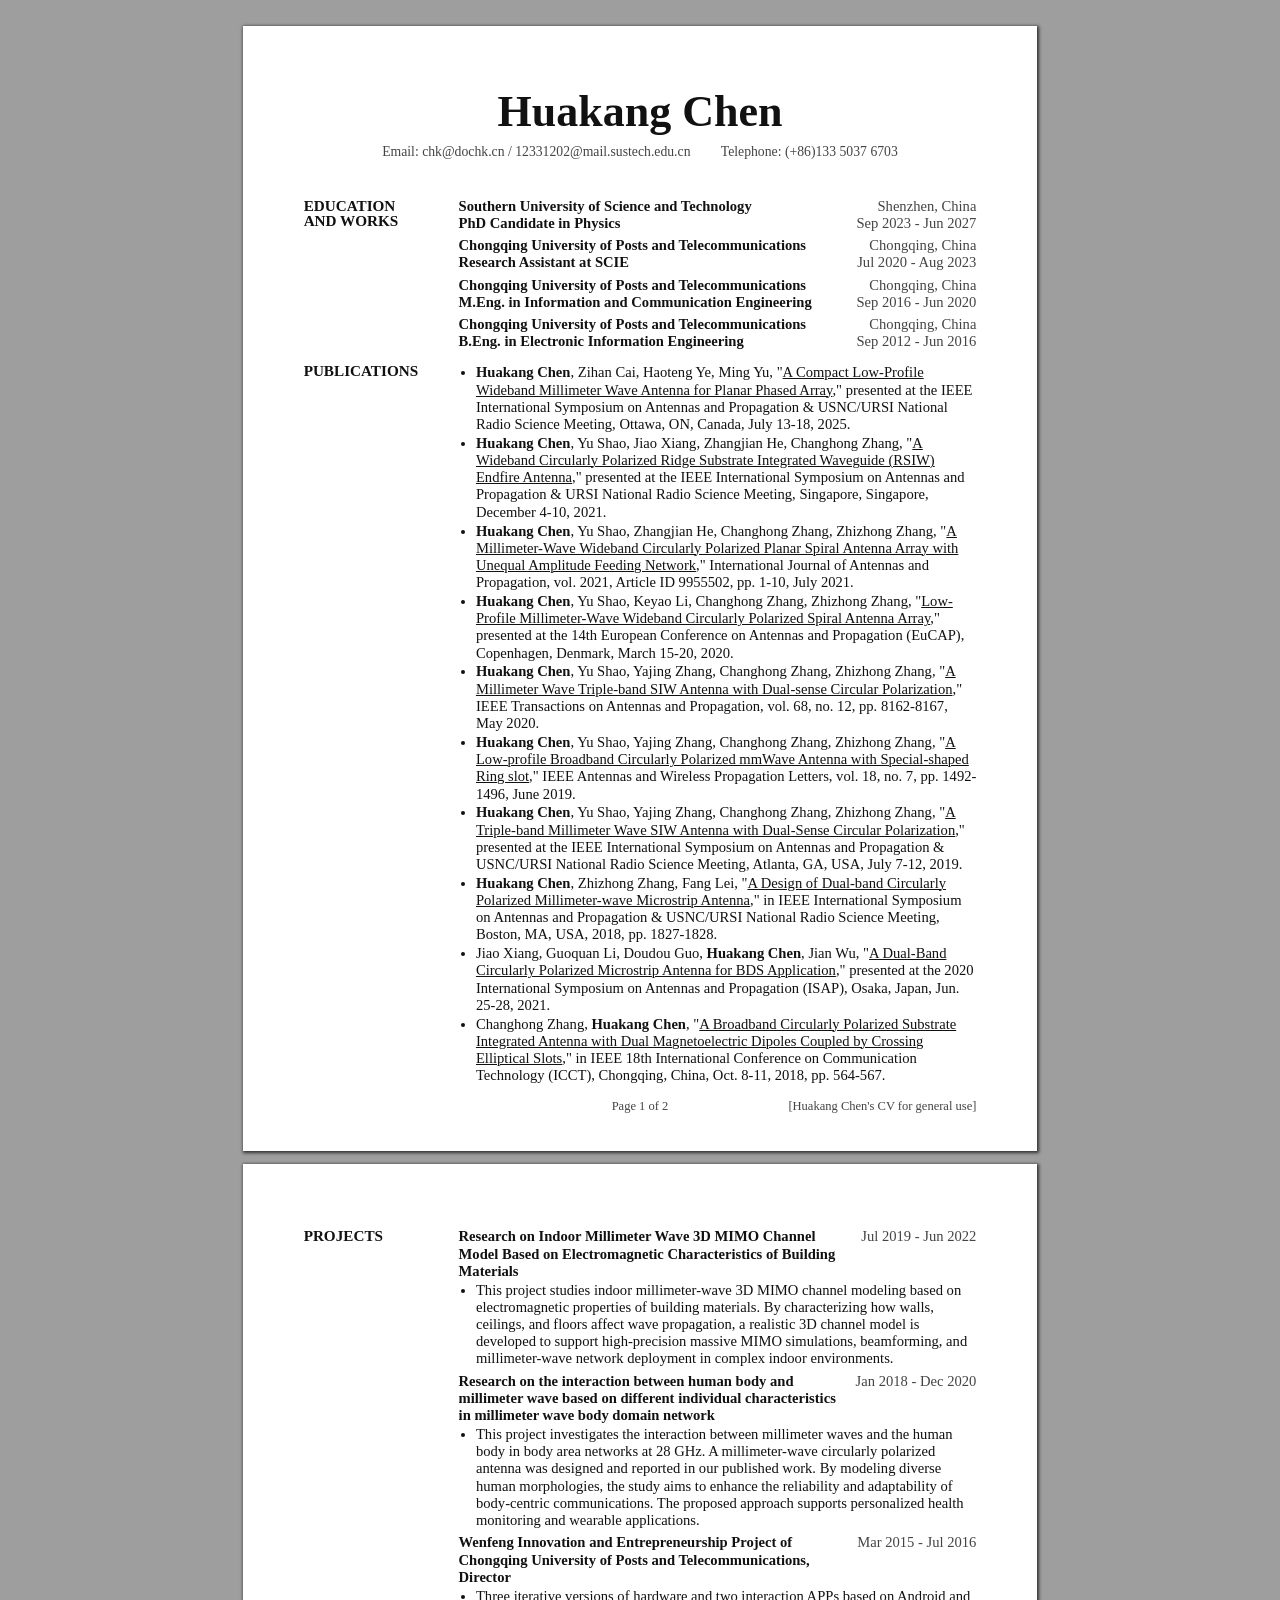
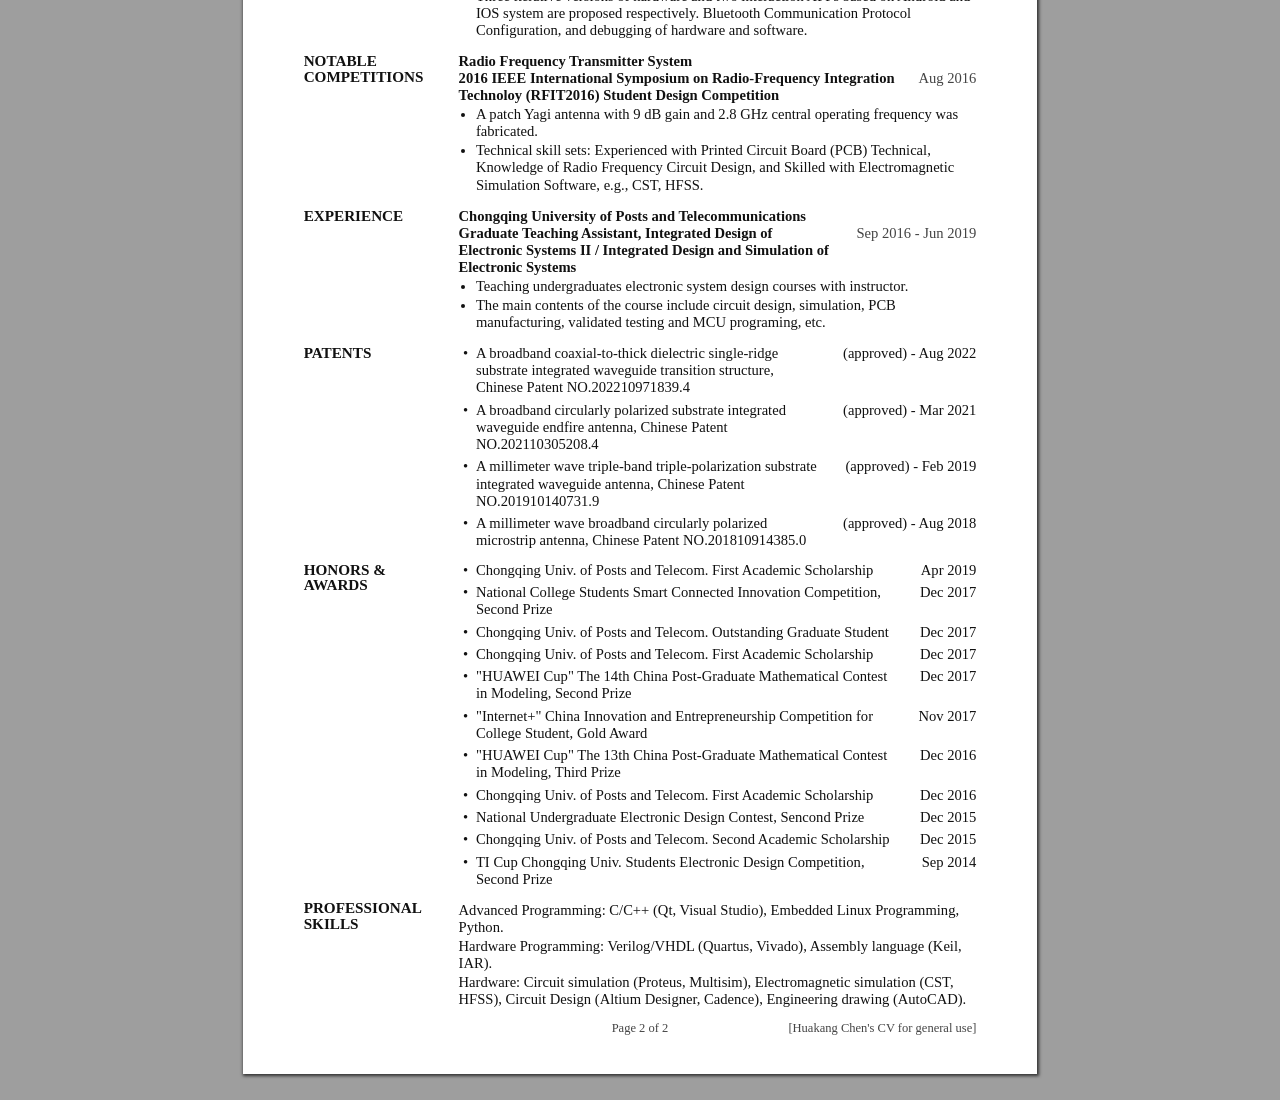
<file: index.html>
<!doctype html>
<html lang="en">
<head>
  <meta charset="utf-8">
  <meta name="viewport" content="width=device-width, initial-scale=1">
  <title>Huakang Chen--Curriculum Vitae</title>
  <link rel="icon" href="data:,">
  <link rel="stylesheet" href="assets/css/cv.css?v=20260724-rightdates">
</head>
<body>
  <main id="cv-root" aria-live="polite">
    <section class="cv-loading">Loading CV...</section>
  </main>
  <script src="assets/js/cv-loader.js?v=20260724-rightdates"></script>
</body>
</html>
</file>
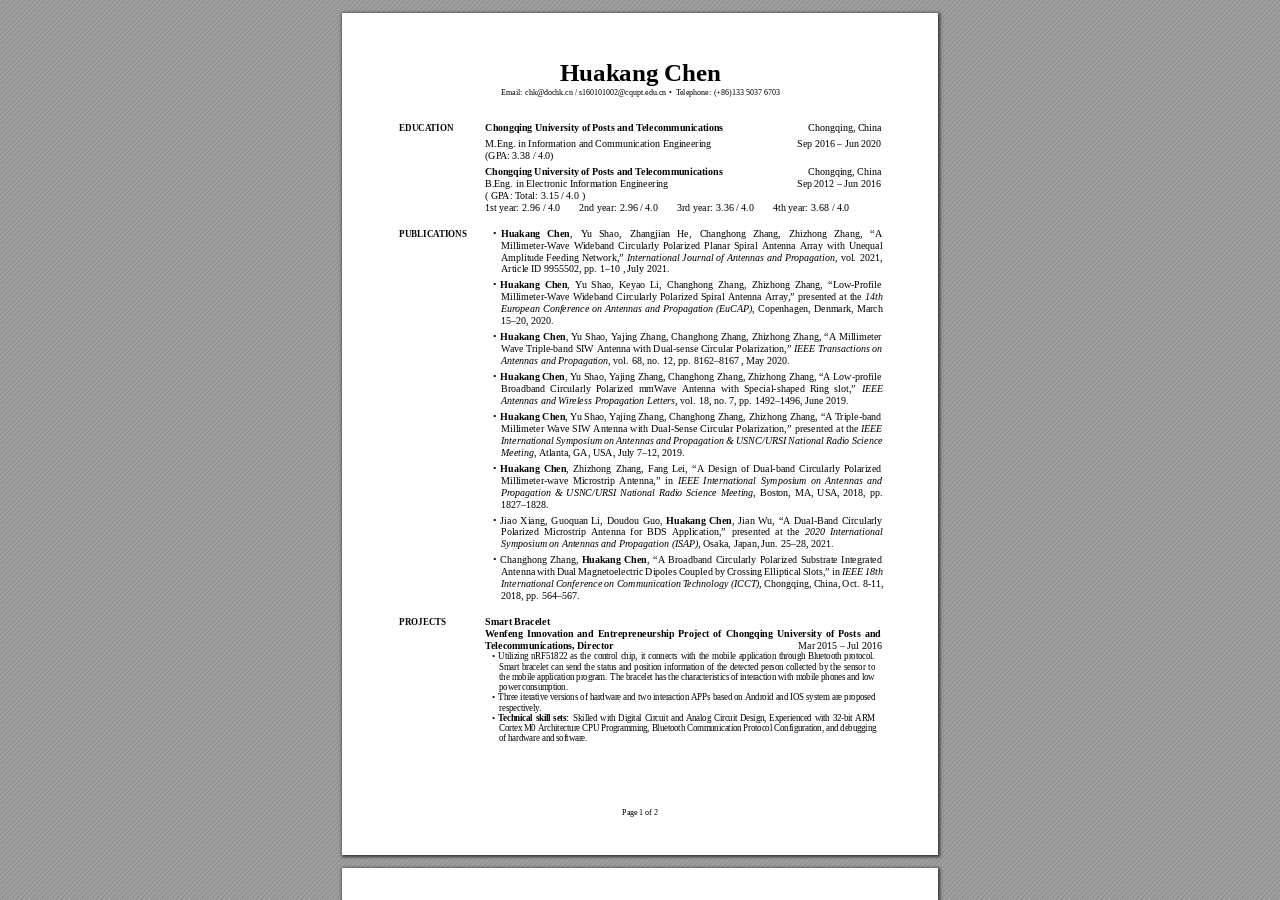
<file: index.pdf2html.backup.html>
<!DOCTYPE html>
<!-- Created by pdf2htmlEX (https://github.com/coolwanglu/pdf2htmlex) -->
<html xmlns="http://www.w3.org/1999/xhtml">
<head>
<meta charset="utf-8"/>
<meta name="generator" content="pdf2htmlEX"/>
<meta http-equiv="X-UA-Compatible" content="IE=edge,chrome=1"/>
<style type="text/css">
/*! 
 * Base CSS for pdf2htmlEX
 * Copyright 2012,2013 Lu Wang <coolwanglu@gmail.com> 
 * https://github.com/coolwanglu/pdf2htmlEX/blob/master/share/LICENSE
 */#sidebar{position:absolute;top:0;left:0;bottom:0;width:250px;padding:0;margin:0;overflow:auto}#page-container{position:absolute;top:0;left:0;margin:0;padding:0;border:0}@media screen{#sidebar.opened+#page-container{left:250px}#page-container{bottom:0;right:0;overflow:auto}.loading-indicator{display:none}.loading-indicator.active{display:block;position:absolute;width:64px;height:64px;top:50%;left:50%;margin-top:-32px;margin-left:-32px}.loading-indicator img{position:absolute;top:0;left:0;bottom:0;right:0}}@media print{@page{margin:0}html{margin:0}body{margin:0;-webkit-print-color-adjust:exact}#sidebar{display:none}#page-container{width:auto;height:auto;overflow:visible;background-color:transparent}.d{display:none}}.pf{position:relative;background-color:white;overflow:hidden;margin:0;border:0}.pc{position:absolute;border:0;padding:0;margin:0;top:0;left:0;width:100%;height:100%;overflow:hidden;display:block;transform-origin:0 0;-ms-transform-origin:0 0;-webkit-transform-origin:0 0}.pc.opened{display:block}.bf{position:absolute;border:0;margin:0;top:0;bottom:0;width:100%;height:100%;-ms-user-select:none;-moz-user-select:none;-webkit-user-select:none;user-select:none}.bi{position:absolute;border:0;margin:0;-ms-user-select:none;-moz-user-select:none;-webkit-user-select:none;user-select:none}@media print{.pf{margin:0;box-shadow:none;page-break-after:always;page-break-inside:avoid}@-moz-document url-prefix(){.pf{overflow:visible;border:1px solid #fff}.pc{overflow:visible}}}.c{position:absolute;border:0;padding:0;margin:0;overflow:hidden;display:block}.t{position:absolute;white-space:pre;font-size:1px;transform-origin:0 100%;-ms-transform-origin:0 100%;-webkit-transform-origin:0 100%;unicode-bidi:bidi-override;-moz-font-feature-settings:"liga" 0}.t:after{content:''}.t:before{content:'';display:inline-block}.t span{position:relative;unicode-bidi:bidi-override}._{display:inline-block;color:transparent;z-index:-1}::selection{background:rgba(127,255,255,0.4)}::-moz-selection{background:rgba(127,255,255,0.4)}.pi{display:none}.d{position:absolute;transform-origin:0 100%;-ms-transform-origin:0 100%;-webkit-transform-origin:0 100%}.it{border:0;background-color:rgba(255,255,255,0.0)}.ir:hover{cursor:pointer}</style>
<style type="text/css">
/*! 
 * Fancy styles for pdf2htmlEX
 * Copyright 2012,2013 Lu Wang <coolwanglu@gmail.com> 
 * https://github.com/coolwanglu/pdf2htmlEX/blob/master/share/LICENSE
 */@keyframes fadein{from{opacity:0}to{opacity:1}}@-webkit-keyframes fadein{from{opacity:0}to{opacity:1}}@keyframes swing{0{transform:rotate(0)}10%{transform:rotate(0)}90%{transform:rotate(720deg)}100%{transform:rotate(720deg)}}@-webkit-keyframes swing{0{-webkit-transform:rotate(0)}10%{-webkit-transform:rotate(0)}90%{-webkit-transform:rotate(720deg)}100%{-webkit-transform:rotate(720deg)}}@media screen{#sidebar{background-color:#2f3236;background-image:url("[data-uri]")}#outline{font-family:Georgia,Times,"Times New Roman",serif;font-size:13px;margin:2em 1em}#outline ul{padding:0}#outline li{list-style-type:none;margin:1em 0}#outline li>ul{margin-left:1em}#outline a,#outline a:visited,#outline a:hover,#outline a:active{line-height:1.2;color:#e8e8e8;text-overflow:ellipsis;white-space:nowrap;text-decoration:none;display:block;overflow:hidden;outline:0}#outline a:hover{color:#0cf}#page-container{background-color:#9e9e9e;background-image:url("[data-uri]");-webkit-transition:left 500ms;transition:left 500ms}.pf{margin:13px auto;box-shadow:1px 1px 3px 1px #333;border-collapse:separate}.pc.opened{-webkit-animation:fadein 100ms;animation:fadein 100ms}.loading-indicator.active{-webkit-animation:swing 1.5s ease-in-out .01s infinite alternate none;animation:swing 1.5s ease-in-out .01s infinite alternate none}.checked{background:no-repeat url([data-uri])}}</style>
<style type="text/css">
.ff0{font-family:sans-serif;visibility:hidden;}
@font-face{font-family:ff1;src:url('[data-uri]')format("woff");}.ff1{font-family:ff1;line-height:0.924805;font-style:normal;font-weight:normal;visibility:visible;}
@font-face{font-family:ff2;src:url('[data-uri]')format("woff");}.ff2{font-family:ff2;line-height:0.919922;font-style:normal;font-weight:normal;visibility:visible;}
@font-face{font-family:ff3;src:url('[data-uri]')format("woff");}.ff3{font-family:ff3;line-height:0.919922;font-style:normal;font-weight:normal;visibility:visible;}
.m0{transform:matrix(0.250000,0.000000,0.000000,0.250000,0,0);-ms-transform:matrix(0.250000,0.000000,0.000000,0.250000,0,0);-webkit-transform:matrix(0.250000,0.000000,0.000000,0.250000,0,0);}
.m1{transform:none;-ms-transform:none;-webkit-transform:none;}
.v0{vertical-align:0.000000px;}
.ls0{letter-spacing:0.000000px;}
.sc_{text-shadow:none;}
.sc0{text-shadow:-0.015em 0 transparent,0 0.015em transparent,0.015em 0 transparent,0 -0.015em  transparent;}
@media screen and (-webkit-min-device-pixel-ratio:0){
.sc_{-webkit-text-stroke:0px transparent;}
.sc0{-webkit-text-stroke:0.015em transparent;text-shadow:none;}
}
.ws0{word-spacing:0.000000px;}
._9{margin-left:-3.626386px;}
._4{margin-left:-2.214823px;}
._12{margin-left:-1.065284px;}
._1b{width:5.826172px;}
._1d{width:6.845605px;}
._2{width:7.953959px;}
._6{width:9.330227px;}
._1{width:10.594973px;}
._11{width:12.159605px;}
._3{width:13.277322px;}
._16{width:14.528397px;}
._e{width:15.940360px;}
._13{width:17.059654px;}
._15{width:18.689838px;}
._14{width:21.423930px;}
._17{width:22.546647px;}
._0{width:24.687952px;}
._2c{width:25.823059px;}
._23{width:26.938670px;}
._f{width:28.134382px;}
._2a{width:30.126702px;}
._24{width:31.363465px;}
._10{width:32.710056px;}
._27{width:41.882570px;}
._c{width:77.257554px;}
._31{width:88.433284px;}
._d{width:106.993439px;}
._1e{width:109.357126px;}
._5{width:127.532142px;}
._18{width:157.165971px;}
._20{width:216.805062px;}
._30{width:227.956478px;}
._28{width:232.340022px;}
._29{width:272.190422px;}
._26{width:274.370422px;}
._2f{width:306.629193px;}
._7{width:339.793329px;}
._a{width:341.204892px;}
._8{width:344.803545px;}
._1c{width:467.222663px;}
._b{width:514.839969px;}
._22{width:572.010034px;}
._1f{width:613.870118px;}
._19{width:738.770883px;}
._25{width:811.107222px;}
._21{width:835.446046px;}
._1a{width:943.599578px;}
._2b{width:1158.197624px;}
._2d{width:1168.426421px;}
._2e{width:1186.969612px;}
.fc0{color:rgb(0,0,0);}
.fs5{font-size:27.895200px;}
.fs1{font-size:31.880400px;}
.fs4{font-size:34.271600px;}
.fs2{font-size:35.865600px;}
.fs3{font-size:39.850400px;}
.fs0{font-size:99.148400px;}
.y32{bottom:39.600000px;}
.y66{bottom:90.140000px;}
.y31{bottom:113.426000px;}
.y65{bottom:122.897000px;}
.y30{bottom:123.687000px;}
.y2f{bottom:133.949000px;}
.y64{bottom:134.853000px;}
.y2e{bottom:144.210000px;}
.y63{bottom:150.793000px;}
.y2d{bottom:154.472000px;}
.y62{bottom:154.778000px;}
.y2c{bottom:164.733000px;}
.y61{bottom:166.733000px;}
.y2b{bottom:174.995000px;}
.y2a{bottom:185.256000px;}
.y60{bottom:192.636000px;}
.y29{bottom:195.518000px;}
.y28{bottom:205.779000px;}
.y5f{bottom:207.580000px;}
.y27{bottom:217.734000px;}
.y5e{bottom:222.524000px;}
.y26{bottom:229.690000px;}
.y5d{bottom:237.468000px;}
.y5c{bottom:252.412000px;}
.y25{bottom:255.593000px;}
.y5b{bottom:264.367000px;}
.y24{bottom:267.548000px;}
.y5a{bottom:279.311000px;}
.y23{bottom:279.503000px;}
.y59{bottom:291.266000px;}
.y22{bottom:291.458000px;}
.y58{bottom:306.210000px;}
.y21{bottom:307.398000px;}
.y57{bottom:318.165000px;}
.y20{bottom:319.353000px;}
.y1f{bottom:331.309000px;}
.y56{bottom:333.109000px;}
.y1e{bottom:347.249000px;}
.y55{bottom:348.053000px;}
.y1d{bottom:359.204000px;}
.y54{bottom:362.997000px;}
.y53{bottom:365.986000px;}
.y1c{bottom:371.159000px;}
.y52{bottom:377.941000px;}
.y1b{bottom:383.114000px;}
.y1a{bottom:399.054000px;}
.y51{bottom:403.844000px;}
.y19{bottom:411.010000px;}
.y50{bottom:415.799000px;}
.y18{bottom:422.965000px;}
.y4f{bottom:431.739000px;}
.y17{bottom:434.920000px;}
.y4e{bottom:443.695000px;}
.y16{bottom:450.860000px;}
.y4d{bottom:459.635000px;}
.y15{bottom:462.815000px;}
.y4c{bottom:471.590000px;}
.y14{bottom:474.770000px;}
.y13{bottom:490.711000px;}
.y4b{bottom:501.478000px;}
.y12{bottom:502.666000px;}
.y4a{bottom:511.739000px;}
.y11{bottom:514.621000px;}
.y49{bottom:522.001000px;}
.y10{bottom:530.561000px;}
.y48{bottom:532.262000px;}
.yf{bottom:542.516000px;}
.y47{bottom:544.218000px;}
.ye{bottom:554.471000px;}
.y46{bottom:556.173000px;}
.yd{bottom:566.427000px;}
.yc{bottom:582.367000px;}
.y45{bottom:586.061000px;}
.yb{bottom:594.322000px;}
.y44{bottom:596.322000px;}
.ya{bottom:606.277000px;}
.y43{bottom:606.584000px;}
.y42{bottom:616.845000px;}
.y9{bottom:618.232000px;}
.y41{bottom:627.107000px;}
.y40{bottom:637.368000px;}
.y8{bottom:644.135000px;}
.y3f{bottom:647.630000px;}
.y7{bottom:656.090000px;}
.y3e{bottom:657.891000px;}
.y6{bottom:668.045000px;}
.y3d{bottom:668.153000px;}
.y5{bottom:680.001000px;}
.y3c{bottom:680.108000px;}
.y4{bottom:695.941000px;}
.y3b{bottom:696.048000px;}
.y3a{bottom:706.310000px;}
.y3{bottom:707.896000px;}
.y39{bottom:716.571000px;}
.y2{bottom:723.836000px;}
.y38{bottom:726.833000px;}
.y37{bottom:737.094000px;}
.y36{bottom:747.356000px;}
.y35{bottom:757.617000px;}
.y1{bottom:759.804000px;}
.y34{bottom:769.572000px;}
.y0{bottom:774.292000px;}
.y33{bottom:781.528000px;}
.h6{height:19.641054px;}
.h2{height:22.447039px;}
.h4{height:24.130687px;}
.h5{height:25.253025px;}
.h3{height:28.058729px;}
.h1{height:69.810543px;}
.h0{height:841.890000px;}
.w0{width:595.280000px;}
.x2{left:56.785000px;}
.x3{left:142.908000px;}
.x5{left:149.763000px;}
.x4{left:150.879000px;}
.x6{left:156.189000px;}
.x1{left:158.663000px;}
.x0{left:217.395000px;}
.x7{left:279.598000px;}
.x8{left:432.028000px;}
@media print{
.v0{vertical-align:0.000000pt;}
.ls0{letter-spacing:0.000000pt;}
.ws0{word-spacing:0.000000pt;}
._9{margin-left:-4.835182pt;}
._4{margin-left:-2.953098pt;}
._12{margin-left:-1.420379pt;}
._1b{width:7.768229pt;}
._1d{width:9.127473pt;}
._2{width:10.605278pt;}
._6{width:12.440302pt;}
._1{width:14.126631pt;}
._11{width:16.212807pt;}
._3{width:17.703096pt;}
._16{width:19.371196pt;}
._e{width:21.253813pt;}
._13{width:22.746205pt;}
._15{width:24.919783pt;}
._14{width:28.565239pt;}
._17{width:30.062196pt;}
._0{width:32.917269pt;}
._2c{width:34.430746pt;}
._23{width:35.918227pt;}
._f{width:37.512510pt;}
._2a{width:40.168937pt;}
._24{width:41.817953pt;}
._10{width:43.613408pt;}
._27{width:55.843427pt;}
._c{width:103.010071pt;}
._31{width:117.911045pt;}
._d{width:142.657919pt;}
._1e{width:145.809502pt;}
._5{width:170.042855pt;}
._18{width:209.554628pt;}
._20{width:289.073417pt;}
._30{width:303.941970pt;}
._28{width:309.786695pt;}
._29{width:362.920562pt;}
._26{width:365.827229pt;}
._2f{width:408.838924pt;}
._7{width:453.057772pt;}
._a{width:454.939857pt;}
._8{width:459.738060pt;}
._1c{width:622.963550pt;}
._b{width:686.453292pt;}
._22{width:762.680045pt;}
._1f{width:818.493491pt;}
._19{width:985.027844pt;}
._25{width:1081.476297pt;}
._21{width:1113.928061pt;}
._1a{width:1258.132770pt;}
._2b{width:1544.263498pt;}
._2d{width:1557.901895pt;}
._2e{width:1582.626150pt;}
.fs5{font-size:37.193600pt;}
.fs1{font-size:42.507200pt;}
.fs4{font-size:45.695467pt;}
.fs2{font-size:47.820800pt;}
.fs3{font-size:53.133867pt;}
.fs0{font-size:132.197867pt;}
.y32{bottom:52.800000pt;}
.y66{bottom:120.186667pt;}
.y31{bottom:151.234667pt;}
.y65{bottom:163.862667pt;}
.y30{bottom:164.916000pt;}
.y2f{bottom:178.598667pt;}
.y64{bottom:179.804000pt;}
.y2e{bottom:192.280000pt;}
.y63{bottom:201.057333pt;}
.y2d{bottom:205.962667pt;}
.y62{bottom:206.370667pt;}
.y2c{bottom:219.644000pt;}
.y61{bottom:222.310667pt;}
.y2b{bottom:233.326667pt;}
.y2a{bottom:247.008000pt;}
.y60{bottom:256.848000pt;}
.y29{bottom:260.690667pt;}
.y28{bottom:274.372000pt;}
.y5f{bottom:276.773333pt;}
.y27{bottom:290.312000pt;}
.y5e{bottom:296.698667pt;}
.y26{bottom:306.253333pt;}
.y5d{bottom:316.624000pt;}
.y5c{bottom:336.549333pt;}
.y25{bottom:340.790667pt;}
.y5b{bottom:352.489333pt;}
.y24{bottom:356.730667pt;}
.y5a{bottom:372.414667pt;}
.y23{bottom:372.670667pt;}
.y59{bottom:388.354667pt;}
.y22{bottom:388.610667pt;}
.y58{bottom:408.280000pt;}
.y21{bottom:409.864000pt;}
.y57{bottom:424.220000pt;}
.y20{bottom:425.804000pt;}
.y1f{bottom:441.745333pt;}
.y56{bottom:444.145333pt;}
.y1e{bottom:462.998667pt;}
.y55{bottom:464.070667pt;}
.y1d{bottom:478.938667pt;}
.y54{bottom:483.996000pt;}
.y53{bottom:487.981333pt;}
.y1c{bottom:494.878667pt;}
.y52{bottom:503.921333pt;}
.y1b{bottom:510.818667pt;}
.y1a{bottom:532.072000pt;}
.y51{bottom:538.458667pt;}
.y19{bottom:548.013333pt;}
.y50{bottom:554.398667pt;}
.y18{bottom:563.953333pt;}
.y4f{bottom:575.652000pt;}
.y17{bottom:579.893333pt;}
.y4e{bottom:591.593333pt;}
.y16{bottom:601.146667pt;}
.y4d{bottom:612.846667pt;}
.y15{bottom:617.086667pt;}
.y4c{bottom:628.786667pt;}
.y14{bottom:633.026667pt;}
.y13{bottom:654.281333pt;}
.y4b{bottom:668.637333pt;}
.y12{bottom:670.221333pt;}
.y4a{bottom:682.318667pt;}
.y11{bottom:686.161333pt;}
.y49{bottom:696.001333pt;}
.y10{bottom:707.414667pt;}
.y48{bottom:709.682667pt;}
.yf{bottom:723.354667pt;}
.y47{bottom:725.624000pt;}
.ye{bottom:739.294667pt;}
.y46{bottom:741.564000pt;}
.yd{bottom:755.236000pt;}
.yc{bottom:776.489333pt;}
.y45{bottom:781.414667pt;}
.yb{bottom:792.429333pt;}
.y44{bottom:795.096000pt;}
.ya{bottom:808.369333pt;}
.y43{bottom:808.778667pt;}
.y42{bottom:822.460000pt;}
.y9{bottom:824.309333pt;}
.y41{bottom:836.142667pt;}
.y40{bottom:849.824000pt;}
.y8{bottom:858.846667pt;}
.y3f{bottom:863.506667pt;}
.y7{bottom:874.786667pt;}
.y3e{bottom:877.188000pt;}
.y6{bottom:890.726667pt;}
.y3d{bottom:890.870667pt;}
.y5{bottom:906.668000pt;}
.y3c{bottom:906.810667pt;}
.y4{bottom:927.921333pt;}
.y3b{bottom:928.064000pt;}
.y3a{bottom:941.746667pt;}
.y3{bottom:943.861333pt;}
.y39{bottom:955.428000pt;}
.y2{bottom:965.114667pt;}
.y38{bottom:969.110667pt;}
.y37{bottom:982.792000pt;}
.y36{bottom:996.474667pt;}
.y35{bottom:1010.156000pt;}
.y1{bottom:1013.072000pt;}
.y34{bottom:1026.096000pt;}
.y0{bottom:1032.389333pt;}
.y33{bottom:1042.037333pt;}
.h6{height:26.188072pt;}
.h2{height:29.929386pt;}
.h4{height:32.174249pt;}
.h5{height:33.670700pt;}
.h3{height:37.411639pt;}
.h1{height:93.080724pt;}
.h0{height:1122.520000pt;}
.w0{width:793.706667pt;}
.x2{left:75.713333pt;}
.x3{left:190.544000pt;}
.x5{left:199.684000pt;}
.x4{left:201.172000pt;}
.x6{left:208.252000pt;}
.x1{left:211.550667pt;}
.x0{left:289.860000pt;}
.x7{left:372.797333pt;}
.x8{left:576.037333pt;}
}
</style>
<script>
/*
 Copyright 2012 Mozilla Foundation 
 Copyright 2013 Lu Wang <coolwanglu@gmail.com>
 Apachine License Version 2.0 
*/
(function(){function b(a,b,e,f){var c=(a.className||"").split(/\s+/g);""===c[0]&&c.shift();var d=c.indexOf(b);0>d&&e&&c.push(b);0<=d&&f&&c.splice(d,1);a.className=c.join(" ");return 0<=d}if(!("classList"in document.createElement("div"))){var e={add:function(a){b(this.element,a,!0,!1)},contains:function(a){return b(this.element,a,!1,!1)},remove:function(a){b(this.element,a,!1,!0)},toggle:function(a){b(this.element,a,!0,!0)}};Object.defineProperty(HTMLElement.prototype,"classList",{get:function(){if(this._classList)return this._classList;
var a=Object.create(e,{element:{value:this,writable:!1,enumerable:!0}});Object.defineProperty(this,"_classList",{value:a,writable:!1,enumerable:!1});return a},enumerable:!0})}})();
</script>
<script>
(function(){/*
 pdf2htmlEX.js: Core UI functions for pdf2htmlEX 
 Copyright 2012,2013 Lu Wang <coolwanglu@gmail.com> and other contributors 
 https://github.com/coolwanglu/pdf2htmlEX/blob/master/share/LICENSE 
*/
var pdf2htmlEX=window.pdf2htmlEX=window.pdf2htmlEX||{},CSS_CLASS_NAMES={page_frame:"pf",page_content_box:"pc",page_data:"pi",background_image:"bi",link:"l",input_radio:"ir",__dummy__:"no comma"},DEFAULT_CONFIG={container_id:"page-container",sidebar_id:"sidebar",outline_id:"outline",loading_indicator_cls:"loading-indicator",preload_pages:3,render_timeout:100,scale_step:0.9,key_handler:!0,hashchange_handler:!0,view_history_handler:!0,__dummy__:"no comma"},EPS=1E-6;
function invert(a){var b=a[0]*a[3]-a[1]*a[2];return[a[3]/b,-a[1]/b,-a[2]/b,a[0]/b,(a[2]*a[5]-a[3]*a[4])/b,(a[1]*a[4]-a[0]*a[5])/b]}function transform(a,b){return[a[0]*b[0]+a[2]*b[1]+a[4],a[1]*b[0]+a[3]*b[1]+a[5]]}function get_page_number(a){return parseInt(a.getAttribute("data-page-no"),16)}function disable_dragstart(a){for(var b=0,c=a.length;b<c;++b)a[b].addEventListener("dragstart",function(){return!1},!1)}
function clone_and_extend_objs(a){for(var b={},c=0,e=arguments.length;c<e;++c){var h=arguments[c],d;for(d in h)h.hasOwnProperty(d)&&(b[d]=h[d])}return b}
function Page(a){if(a){this.shown=this.loaded=!1;this.page=a;this.num=get_page_number(a);this.original_height=a.clientHeight;this.original_width=a.clientWidth;var b=a.getElementsByClassName(CSS_CLASS_NAMES.page_content_box)[0];b&&(this.content_box=b,this.original_scale=this.cur_scale=this.original_height/b.clientHeight,this.page_data=JSON.parse(a.getElementsByClassName(CSS_CLASS_NAMES.page_data)[0].getAttribute("data-data")),this.ctm=this.page_data.ctm,this.ictm=invert(this.ctm),this.loaded=!0)}}
Page.prototype={hide:function(){this.loaded&&this.shown&&(this.content_box.classList.remove("opened"),this.shown=!1)},show:function(){this.loaded&&!this.shown&&(this.content_box.classList.add("opened"),this.shown=!0)},rescale:function(a){this.cur_scale=0===a?this.original_scale:a;this.loaded&&(a=this.content_box.style,a.msTransform=a.webkitTransform=a.transform="scale("+this.cur_scale.toFixed(3)+")");a=this.page.style;a.height=this.original_height*this.cur_scale+"px";a.width=this.original_width*this.cur_scale+
"px"},view_position:function(){var a=this.page,b=a.parentNode;return[b.scrollLeft-a.offsetLeft-a.clientLeft,b.scrollTop-a.offsetTop-a.clientTop]},height:function(){return this.page.clientHeight},width:function(){return this.page.clientWidth}};function Viewer(a){this.config=clone_and_extend_objs(DEFAULT_CONFIG,0<arguments.length?a:{});this.pages_loading=[];this.init_before_loading_content();var b=this;document.addEventListener("DOMContentLoaded",function(){b.init_after_loading_content()},!1)}
Viewer.prototype={scale:1,cur_page_idx:0,first_page_idx:0,init_before_loading_content:function(){this.pre_hide_pages()},initialize_radio_button:function(){for(var a=document.getElementsByClassName(CSS_CLASS_NAMES.input_radio),b=0;b<a.length;b++)a[b].addEventListener("click",function(){this.classList.toggle("checked")})},init_after_loading_content:function(){this.sidebar=document.getElementById(this.config.sidebar_id);this.outline=document.getElementById(this.config.outline_id);this.container=document.getElementById(this.config.container_id);
this.loading_indicator=document.getElementsByClassName(this.config.loading_indicator_cls)[0];for(var a=!0,b=this.outline.childNodes,c=0,e=b.length;c<e;++c)if("ul"===b[c].nodeName.toLowerCase()){a=!1;break}a||this.sidebar.classList.add("closed");this.find_pages();if(0!=this.pages.length){disable_dragstart(document.getElementsByClassName(CSS_CLASS_NAMES.background_image));this.config.key_handler&&this.register_key_handler();var h=this;this.config.hashchange_handler&&window.addEventListener("hashchange",
function(a){h.navigate_to_dest(document.location.hash.substring(1))},!1);this.config.view_history_handler&&window.addEventListener("popstate",function(a){a.state&&h.navigate_to_dest(a.state)},!1);this.container.addEventListener("scroll",function(){h.update_page_idx();h.schedule_render(!0)},!1);[this.container,this.outline].forEach(function(a){a.addEventListener("click",h.link_handler.bind(h),!1)});this.initialize_radio_button();this.render()}},find_pages:function(){for(var a=[],b={},c=this.container.childNodes,
e=0,h=c.length;e<h;++e){var d=c[e];d.nodeType===Node.ELEMENT_NODE&&d.classList.contains(CSS_CLASS_NAMES.page_frame)&&(d=new Page(d),a.push(d),b[d.num]=a.length-1)}this.pages=a;this.page_map=b},load_page:function(a,b,c){var e=this.pages;if(!(a>=e.length||(e=e[a],e.loaded||this.pages_loading[a]))){var e=e.page,h=e.getAttribute("data-page-url");if(h){this.pages_loading[a]=!0;var d=e.getElementsByClassName(this.config.loading_indicator_cls)[0];"undefined"===typeof d&&(d=this.loading_indicator.cloneNode(!0),
d.classList.add("active"),e.appendChild(d));var f=this,g=new XMLHttpRequest;g.open("GET",h,!0);g.onload=function(){if(200===g.status||0===g.status){var b=document.createElement("div");b.innerHTML=g.responseText;for(var d=null,b=b.childNodes,e=0,h=b.length;e<h;++e){var p=b[e];if(p.nodeType===Node.ELEMENT_NODE&&p.classList.contains(CSS_CLASS_NAMES.page_frame)){d=p;break}}b=f.pages[a];f.container.replaceChild(d,b.page);b=new Page(d);f.pages[a]=b;b.hide();b.rescale(f.scale);disable_dragstart(d.getElementsByClassName(CSS_CLASS_NAMES.background_image));
f.schedule_render(!1);c&&c(b)}delete f.pages_loading[a]};g.send(null)}void 0===b&&(b=this.config.preload_pages);0<--b&&(f=this,setTimeout(function(){f.load_page(a+1,b)},0))}},pre_hide_pages:function(){var a="@media screen{."+CSS_CLASS_NAMES.page_content_box+"{display:none;}}",b=document.createElement("style");b.styleSheet?b.styleSheet.cssText=a:b.appendChild(document.createTextNode(a));document.head.appendChild(b)},render:function(){for(var a=this.container,b=a.scrollTop,c=a.clientHeight,a=b-c,b=
b+c+c,c=this.pages,e=0,h=c.length;e<h;++e){var d=c[e],f=d.page,g=f.offsetTop+f.clientTop,f=g+f.clientHeight;g<=b&&f>=a?d.loaded?d.show():this.load_page(e):d.hide()}},update_page_idx:function(){var a=this.pages,b=a.length;if(!(2>b)){for(var c=this.container,e=c.scrollTop,c=e+c.clientHeight,h=-1,d=b,f=d-h;1<f;){var g=h+Math.floor(f/2),f=a[g].page;f.offsetTop+f.clientTop+f.clientHeight>=e?d=g:h=g;f=d-h}this.first_page_idx=d;for(var g=h=this.cur_page_idx,k=0;d<b;++d){var f=a[d].page,l=f.offsetTop+f.clientTop,
f=f.clientHeight;if(l>c)break;f=(Math.min(c,l+f)-Math.max(e,l))/f;if(d===h&&Math.abs(f-1)<=EPS){g=h;break}f>k&&(k=f,g=d)}this.cur_page_idx=g}},schedule_render:function(a){if(void 0!==this.render_timer){if(!a)return;clearTimeout(this.render_timer)}var b=this;this.render_timer=setTimeout(function(){delete b.render_timer;b.render()},this.config.render_timeout)},register_key_handler:function(){var a=this;window.addEventListener("DOMMouseScroll",function(b){if(b.ctrlKey){b.preventDefault();var c=a.container,
e=c.getBoundingClientRect(),c=[b.clientX-e.left-c.clientLeft,b.clientY-e.top-c.clientTop];a.rescale(Math.pow(a.config.scale_step,b.detail),!0,c)}},!1);window.addEventListener("keydown",function(b){var c=!1,e=b.ctrlKey||b.metaKey,h=b.altKey;switch(b.keyCode){case 61:case 107:case 187:e&&(a.rescale(1/a.config.scale_step,!0),c=!0);break;case 173:case 109:case 189:e&&(a.rescale(a.config.scale_step,!0),c=!0);break;case 48:e&&(a.rescale(0,!1),c=!0);break;case 33:h?a.scroll_to(a.cur_page_idx-1):a.container.scrollTop-=
a.container.clientHeight;c=!0;break;case 34:h?a.scroll_to(a.cur_page_idx+1):a.container.scrollTop+=a.container.clientHeight;c=!0;break;case 35:a.container.scrollTop=a.container.scrollHeight;c=!0;break;case 36:a.container.scrollTop=0,c=!0}c&&b.preventDefault()},!1)},rescale:function(a,b,c){var e=this.scale;this.scale=a=0===a?1:b?e*a:a;c||(c=[0,0]);b=this.container;c[0]+=b.scrollLeft;c[1]+=b.scrollTop;for(var h=this.pages,d=h.length,f=this.first_page_idx;f<d;++f){var g=h[f].page;if(g.offsetTop+g.clientTop>=
c[1])break}g=f-1;0>g&&(g=0);var g=h[g].page,k=g.clientWidth,f=g.clientHeight,l=g.offsetLeft+g.clientLeft,m=c[0]-l;0>m?m=0:m>k&&(m=k);k=g.offsetTop+g.clientTop;c=c[1]-k;0>c?c=0:c>f&&(c=f);for(f=0;f<d;++f)h[f].rescale(a);b.scrollLeft+=m/e*a+g.offsetLeft+g.clientLeft-m-l;b.scrollTop+=c/e*a+g.offsetTop+g.clientTop-c-k;this.schedule_render(!0)},fit_width:function(){var a=this.cur_page_idx;this.rescale(this.container.clientWidth/this.pages[a].width(),!0);this.scroll_to(a)},fit_height:function(){var a=this.cur_page_idx;
this.rescale(this.container.clientHeight/this.pages[a].height(),!0);this.scroll_to(a)},get_containing_page:function(a){for(;a;){if(a.nodeType===Node.ELEMENT_NODE&&a.classList.contains(CSS_CLASS_NAMES.page_frame)){a=get_page_number(a);var b=this.page_map;return a in b?this.pages[b[a]]:null}a=a.parentNode}return null},link_handler:function(a){var b=a.target,c=b.getAttribute("data-dest-detail");if(c){if(this.config.view_history_handler)try{var e=this.get_current_view_hash();window.history.replaceState(e,
"","#"+e);window.history.pushState(c,"","#"+c)}catch(h){}this.navigate_to_dest(c,this.get_containing_page(b));a.preventDefault()}},navigate_to_dest:function(a,b){try{var c=JSON.parse(a)}catch(e){return}if(c instanceof Array){var h=c[0],d=this.page_map;if(h in d){for(var f=d[h],h=this.pages[f],d=2,g=c.length;d<g;++d){var k=c[d];if(null!==k&&"number"!==typeof k)return}for(;6>c.length;)c.push(null);var g=b||this.pages[this.cur_page_idx],d=g.view_position(),d=transform(g.ictm,[d[0],g.height()-d[1]]),
g=this.scale,l=[0,0],m=!0,k=!1,n=this.scale;switch(c[1]){case "XYZ":l=[null===c[2]?d[0]:c[2]*n,null===c[3]?d[1]:c[3]*n];g=c[4];if(null===g||0===g)g=this.scale;k=!0;break;case "Fit":case "FitB":l=[0,0];k=!0;break;case "FitH":case "FitBH":l=[0,null===c[2]?d[1]:c[2]*n];k=!0;break;case "FitV":case "FitBV":l=[null===c[2]?d[0]:c[2]*n,0];k=!0;break;case "FitR":l=[c[2]*n,c[5]*n],m=!1,k=!0}if(k){this.rescale(g,!1);var p=this,c=function(a){l=transform(a.ctm,l);m&&(l[1]=a.height()-l[1]);p.scroll_to(f,l)};h.loaded?
c(h):(this.load_page(f,void 0,c),this.scroll_to(f))}}}},scroll_to:function(a,b){var c=this.pages;if(!(0>a||a>=c.length)){c=c[a].view_position();void 0===b&&(b=[0,0]);var e=this.container;e.scrollLeft+=b[0]-c[0];e.scrollTop+=b[1]-c[1]}},get_current_view_hash:function(){var a=[],b=this.pages[this.cur_page_idx];a.push(b.num);a.push("XYZ");var c=b.view_position(),c=transform(b.ictm,[c[0],b.height()-c[1]]);a.push(c[0]/this.scale);a.push(c[1]/this.scale);a.push(this.scale);return JSON.stringify(a)}};
pdf2htmlEX.Viewer=Viewer;})();
</script>
<script>
try{
pdf2htmlEX.defaultViewer = new pdf2htmlEX.Viewer({});
}catch(e){}
</script>
<title>Huakang Chen--Curriculum Vitae</title>
</head>
<body>
<div id="sidebar" class="closed">
<div id="outline">
<ul><li><a class="l" href="#pf1" data-dest-detail='[1,"XYZ",50.4,791.49,null]'>Huakang Chen</a><ul><li><a class="l" href="#pf1" data-dest-detail='[1,"XYZ",56.78,735.79,null]'>Education</a></li><li><a class="l" href="#pf1" data-dest-detail='[1,"XYZ",56.78,630.19,null]'>Publications</a></li><li><a class="l" href="#pf1" data-dest-detail='[1,"XYZ",56.78,241.64,null]'>Projects</a></li><li><a class="l" href="#pf1" data-dest-detail='[1,"XYZ",56.78,83.54,null]'>Notable Competitions</a></li><li><a class="l" href="#pf2" data-dest-detail='[2,"XYZ",56.78,568.13,null]'>Experience</a></li><li><a class="l" href="#pf2" data-dest-detail='[2,"XYZ",56.78,483.54,null]'>Patent</a></li><li><a class="l" href="#pf2" data-dest-detail='[2,"XYZ",56.78,389.9,null]'>Honors &amp; Awards</a></li><li><a class="l" href="#pf2" data-dest-detail='[2,"XYZ",56.78,178.69,null]'>Professional Skills</a></li></ul></li></ul></div>
</div>
<div id="page-container">
<div id="pf1" class="pf w0 h0" data-page-no="1"><div class="pc pc1 w0 h0"><div class="t m0 x0 h1 y0 ff1 fs0 fc0 sc0 ls0 ws0">Huakang<span class="_ _0"> </span>Chen</div><div class="t m0 x1 h2 y1 ff2 fs1 fc0 sc0 ls0 ws0">Email:<span class="_ _1"> </span>chk@dochk.cn<span class="_ _2"> </span>/<span class="_ _2"> </span>s160101002@cqupt.edu.cn<span class="_ _3"> </span>•<span class="_ _3"> </span>T<span class="_ _4"></span>elephone:<span class="_ _1"> </span>(+86)133<span class="_ _2"> </span>5037<span class="_ _2"> </span>6703</div><div class="t m0 x2 h3 y2 ff1 fs2 fc0 sc0 ls0 ws0">EDUCA<span class="_ _4"></span>TION<span class="_ _5"> </span><span class="fs3">Chongqing<span class="_ _1"> </span>University<span class="_ _6"> </span>of<span class="_ _6"> </span>Posts<span class="_ _1"> </span>and<span class="_ _6"> </span>T<span class="_ _4"></span>elecommunications<span class="_ _7"> </span><span class="ff2">Chongqing,<span class="_ _6"> </span>China</span></span></div><div class="t m0 x3 h3 y3 ff2 fs3 fc0 sc0 ls0 ws0">M.Eng.<span class="_ _3"> </span>in<span class="_ _6"> </span>Information<span class="_ _1"> </span>and<span class="_ _6"> </span>Communication<span class="_ _1"> </span>Engineering<span class="_ _8"> </span>Sep<span class="_ _6"> </span>2016<span class="_ _1"> </span>–<span class="_ _6"> </span>Jun<span class="_ _1"> </span>2020</div><div class="t m0 x3 h3 y4 ff2 fs3 fc0 sc0 ls0 ws0">(GP<span class="_ _9"></span>A:<span class="_ _6"> </span>3.38<span class="_ _1"> </span>/<span class="_ _6"> </span>4.0)</div><div class="t m0 x3 h3 y5 ff1 fs3 fc0 sc0 ls0 ws0">Chongqing<span class="_ _6"> </span>University<span class="_ _1"> </span>of<span class="_ _6"> </span>Posts<span class="_ _1"> </span>and<span class="_ _6"> </span>T<span class="_ _9"></span>elecommunications<span class="_ _a"> </span><span class="ff2">Chongqing,<span class="_ _6"> </span>China</span></div><div class="t m0 x3 h3 y6 ff2 fs3 fc0 sc0 ls0 ws0">B.Eng.<span class="_ _3"> </span>in<span class="_ _6"> </span>Electronic<span class="_ _1"> </span>Information<span class="_ _6"> </span>Engineering<span class="_ _b"> </span>Sep<span class="_ _6"> </span>2012<span class="_ _1"> </span>–<span class="_ _6"> </span>Jun<span class="_ _1"> </span>2016</div><div class="t m0 x3 h3 y7 ff2 fs3 fc0 sc0 ls0 ws0">(<span class="_ _6"> </span>GP<span class="_ _9"></span>A:<span class="_ _1"> </span>T<span class="_ _9"></span>otal:<span class="_ _3"> </span>3.15<span class="_ _1"> </span>/<span class="_ _6"> </span>4.0<span class="_ _1"> </span>)</div><div class="t m0 x3 h3 y8 ff2 fs3 fc0 sc0 ls0 ws0">1st<span class="_ _6"> </span>year:<span class="_ _3"> </span>2.96<span class="_ _1"> </span>/<span class="_ _6"> </span>4.0<span class="_ _c"> </span>2nd<span class="_ _6"> </span>year:<span class="_ _3"> </span>2.96<span class="_ _1"> </span>/<span class="_ _6"> </span>4.0<span class="_ _c"> </span>3rd<span class="_ _6"> </span>year:<span class="_ _3"> </span>3.36<span class="_ _1"> </span>/<span class="_ _6"> </span>4.0<span class="_ _c"> </span>4th<span class="_ _6"> </span>year:<span class="_ _3"> </span>3.68<span class="_ _1"> </span>/<span class="_ _6"> </span>4.0</div><div class="t m0 x2 h3 y9 ff1 fs2 fc0 sc0 ls0 ws0">PUBLICA<span class="_ _9"></span>TIONS<span class="_ _d"> </span><span class="ff2 fs3">•<span class="_ _e"> </span><span class="ff1">Huakang<span class="_ _f"> </span>Chen</span>,<span class="_ _10"> </span>Y<span class="_ _9"></span>u<span class="_ _f"> </span>Shao,<span class="_ _10"> </span>Zhangjian<span class="_ _f"> </span>He,<span class="_ _10"> </span>Changhong<span class="_ _f"> </span>Zhang,<span class="_ _10"> </span>Zhizhong<span class="_ _f"> </span>Zhang,<span class="_ _10"> </span>“A</span></div><div class="t m0 x1 h3 ya ff2 fs3 fc0 sc0 ls0 ws0">MillimeterW<span class="_ _9"></span>ave<span class="_ _e"> </span>W<span class="_ _4"></span>ideband<span class="_ _e"> </span>Circularly<span class="_ _e"> </span>Polarized<span class="_ _e"> </span>Planar<span class="_ _e"> </span>Spiral<span class="_ _e"> </span>Antenna<span class="_ _e"> </span>Array<span class="_ _e"> </span>with<span class="_ _e"> </span>Unequal</div><div class="t m0 x1 h3 yb ff2 fs3 fc0 sc0 ls0 ws0">Amplitude<span class="_ _1"> </span>Feeding<span class="_ _11"> </span>Network,”<span class="_ _11"> </span><span class="ff3">International<span class="_ _1"> </span>Journal<span class="_ _11"> </span>of<span class="_ _1"> </span>Antennas<span class="_ _11"> </span>and<span class="_ _1"> </span>Pr<span class="_ _12"></span>opagation<span class="ff2">,<span class="_ _11"> </span>vol.<span class="_ _13"> </span>2021,</span></span></div><div class="t m0 x1 h3 yc ff2 fs3 fc0 sc0 ls0 ws0">Article<span class="_ _6"> </span>ID<span class="_ _1"> </span>9955502,<span class="_ _6"> </span>pp.<span class="_ _3"> </span>1–10<span class="_ _1"> </span>,<span class="_ _6"> </span>July<span class="_ _1"> </span>2021.</div><div class="t m0 x4 h3 yd ff2 fs3 fc0 sc0 ls0 ws0">•<span class="_ _e"> </span><span class="ff1">Huakang Chen</span>,<span class="_ _14"> </span>Y<span class="_ _9"></span>u<span class="_ _15"> </span>Shao,<span class="_ _14"> </span>Keyao Li,<span class="_ _14"> </span>Changhong Zhang,<span class="_ _14"> </span>Zhizhong Zhang,<span class="_ _14"> </span>“LowProfile</div><div class="t m0 x1 h3 ye ff2 fs3 fc0 sc0 ls0 ws0">MillimeterW<span class="_ _9"></span>ave<span class="_ _11"> </span>W<span class="_ _4"></span>ideband<span class="_ _11"> </span>Circularly<span class="_ _11"> </span>Polarized<span class="_ _3"> </span>Spiral<span class="_ _11"> </span>Antenna<span class="_ _11"> </span>Array<span class="_ _4"></span>,”<span class="_ _3"> </span>presented<span class="_ _11"> </span>at<span class="_ _11"> </span>the<span class="_ _11"> </span><span class="ff3">14th</span></div><div class="t m0 x1 h3 yf ff3 fs3 fc0 sc0 ls0 ws0">Eur<span class="_ _4"></span>opean<span class="_ _11"> </span>Confer<span class="_ _12"></span>ence<span class="_ _11"> </span>on<span class="_ _1"> </span>Antennas<span class="_ _11"> </span>and<span class="_ _11"> </span>Pr<span class="_ _4"></span>opagation<span class="_ _11"> </span>(EuCAP)<span class="ff2">,<span class="_ _11"> </span>Copenhagen,<span class="_ _11"> </span>Denmark,<span class="_ _11"> </span>March</span></div><div class="t m0 x1 h3 y10 ff2 fs3 fc0 sc0 ls0 ws0">15–20,<span class="_ _6"> </span>2020.</div><div class="t m0 x4 h3 y11 ff2 fs3 fc0 sc0 ls0 ws0">•<span class="_ _e"> </span><span class="ff1">Huakang<span class="_ _11"> </span>Chen</span>,<span class="_ _11"> </span>Y<span class="_ _9"></span>u<span class="_ _11"> </span>Shao,<span class="_ _11"> </span>Y<span class="_ _9"></span>ajing<span class="_ _11"> </span>Zhang,<span class="_ _11"> </span>Changhong<span class="_ _11"> </span>Zhang,<span class="_ _11"> </span>Zhizhong<span class="_ _11"> </span>Zhang,<span class="_ _11"> </span>“A<span class="_ _11"> </span>Millimeter</div><div class="t m0 x1 h3 y12 ff2 fs3 fc0 sc0 ls0 ws0">W<span class="_ _9"></span>ave<span class="_ _1"> </span>T<span class="_ _12"></span>ripleband<span class="_ _1"> </span>SIW<span class="_ _1"> </span>Antenna<span class="_ _1"> </span>with<span class="_ _6"> </span>Dualsense<span class="_ _1"> </span>Circular<span class="_ _1"> </span>Polarization,”<span class="_ _1"> </span><span class="ff3">IEEE<span class="_ _1"> </span>T<span class="_ _4"></span>ransactions<span class="_ _1"> </span>on</span></div><div class="t m0 x1 h3 y13 ff3 fs3 fc0 sc0 ls0 ws0">Antennas<span class="_ _6"> </span>and<span class="_ _1"> </span>Pr<span class="_ _4"></span>opagation<span class="ff2">,<span class="_ _1"> </span>vol.<span class="_ _3"> </span>68,<span class="_ _6"> </span>no.<span class="_ _3"> </span>12,<span class="_ _1"> </span>pp.<span class="_ _3"> </span>8162–8167<span class="_ _6"> </span>,<span class="_ _1"> </span>May<span class="_ _6"> </span>2020.</span></div><div class="t m0 x4 h3 y14 ff2 fs3 fc0 sc0 ls0 ws0">•<span class="_ _e"> </span><span class="ff1">Huakang<span class="_ _6"> </span>Chen</span>,<span class="_ _1"> </span>Y<span class="_ _9"></span>u<span class="_ _6"> </span>Shao,<span class="_ _1"> </span>Y<span class="_ _9"></span>ajing<span class="_ _1"> </span>Zhang,<span class="_ _6"> </span>Changhong<span class="_ _1"> </span>Zhang,<span class="_ _1"> </span>Zhizhong<span class="_ _1"> </span>Zhang,<span class="_ _6"> </span>“A<span class="_ _1"> </span>Lowprofile</div><div class="t m0 x1 h3 y15 ff2 fs3 fc0 sc0 ls0 ws0">Broadband Circularly Polarized<span class="_ _14"> </span>mmW<span class="_ _9"></span>ave Antenna<span class="_ _14"> </span>with Specialshaped Ring slot,”<span class="_ _0"> </span><span class="ff3">IEEE</span></div><div class="t m0 x1 h3 y16 ff3 fs3 fc0 sc0 ls0 ws0">Antennas<span class="_ _6"> </span>and<span class="_ _1"> </span>W<span class="_ _4"></span>ir<span class="_ _4"></span>eless<span class="_ _1"> </span>Pr<span class="_ _4"></span>opagation<span class="_ _1"> </span>Letters<span class="ff2">,<span class="_ _6"> </span>vol.<span class="_ _3"> </span>18,<span class="_ _1"> </span>no.<span class="_ _3"> </span>7,<span class="_ _6"> </span>pp.<span class="_ _3"> </span>1492–1496,<span class="_ _1"> </span>June<span class="_ _6"> </span>2019.</span></div><div class="t m0 x4 h3 y17 ff2 fs3 fc0 sc0 ls0 ws0">•<span class="_ _e"> </span><span class="ff1">Huakang<span class="_ _1"> </span>Chen</span>,<span class="_ _1"> </span>Y<span class="_ _9"></span>u<span class="_ _1"> </span>Shao,<span class="_ _1"> </span>Y<span class="_ _9"></span>ajing<span class="_ _1"> </span>Zhang,<span class="_ _1"> </span>Changhong<span class="_ _1"> </span>Zhang,<span class="_ _1"> </span>Zhizhong<span class="_ _1"> </span>Zhang,<span class="_ _11"> </span>“A<span class="_ _1"> </span>T<span class="_ _4"></span>ripleband</div><div class="t m0 x1 h3 y18 ff2 fs3 fc0 sc0 ls0 ws0">Millimeter<span class="_ _11"> </span>W<span class="_ _9"></span>ave<span class="_ _11"> </span>SIW<span class="_ _1"> </span>Antenna<span class="_ _11"> </span>with<span class="_ _11"> </span>DualSense<span class="_ _11"> </span>Circular<span class="_ _11"> </span>Polarization,”<span class="_ _11"> </span>presented<span class="_ _11"> </span>at<span class="_ _1"> </span>the<span class="_ _11"> </span><span class="ff3">IEEE</span></div><div class="t m0 x1 h3 y19 ff3 fs3 fc0 sc0 ls0 ws0">International<span class="_ _6"> </span>Symposium<span class="_ _6"> </span>on<span class="_ _6"> </span>Antennas<span class="_ _6"> </span>and<span class="_ _6"> </span>Pr<span class="_ _12"></span>opagation<span class="_ _6"> </span>&amp;<span class="_ _6"> </span>USNC/URSI<span class="_ _6"> </span>National<span class="_ _6"> </span>Radio<span class="_ _6"> </span>Science</div><div class="t m0 x1 h3 y1a ff3 fs3 fc0 sc0 ls0 ws0">Meeting<span class="ff2">,<span class="_ _6"> </span>Atlanta,<span class="_ _1"> </span>GA,<span class="_ _6"> </span>USA,<span class="_ _1"> </span>July<span class="_ _6"> </span>7–12,<span class="_ _1"> </span>2019.</span></div><div class="t m0 x4 h3 y1b ff2 fs3 fc0 sc0 ls0 ws0">•<span class="_ _e"> </span><span class="ff1">Huakang<span class="_ _e"> </span>Chen</span>,<span class="_ _13"> </span>Zhizhong<span class="_ _13"> </span>Zhang,<span class="_ _13"> </span>Fang<span class="_ _e"> </span>Lei,<span class="_ _15"> </span>“A<span class="_ _e"> </span>Design<span class="_ _e"> </span>of<span class="_ _e"> </span>Dualband<span class="_ _e"> </span>Circularly<span class="_ _e"> </span>Polarized</div><div class="t m0 x1 h3 y1c ff2 fs3 fc0 sc0 ls0 ws0">Millimeterwave<span class="_ _13"> </span>Microstrip<span class="_ _15"> </span>Antenna,” in<span class="_ _15"> </span><span class="ff3">IEEE<span class="_ _13"> </span>International<span class="_ _15"> </span>Symposium<span class="_ _15"> </span>on<span class="_ _13"> </span>Antennas<span class="_ _15"> </span>and</span></div><div class="t m0 x1 h3 y1d ff3 fs3 fc0 sc0 ls0 ws0">Pr<span class="_ _4"></span>opagation<span class="_ _e"> </span>&amp;<span class="_ _16"> </span>USNC/URSI<span class="_ _16"> </span>National<span class="_ _16"> </span>Radio<span class="_ _16"> </span>Science<span class="_ _e"> </span>Meeting<span class="ff2">,<span class="_ _e"> </span>Boston,<span class="_ _e"> </span>MA,<span class="_ _16"> </span>USA,<span class="_ _16"> </span>2018,<span class="_ _e"> </span>pp.</span></div><div class="t m0 x1 h3 y1e ff2 fs3 fc0 sc0 ls0 ws0">1827–1828.</div><div class="t m0 x4 h3 y1f ff2 fs3 fc0 sc0 ls0 ws0">•<span class="_ _e"> </span>Jiao<span class="_ _16"> </span>Xiang,<span class="_ _e"> </span>Guoquan<span class="_ _3"> </span>Li,<span class="_ _e"> </span>Doudou<span class="_ _16"> </span>Guo,<span class="_ _e"> </span><span class="ff1">Huakang<span class="_ _16"> </span>Chen</span>,<span class="_ _e"> </span>Jian<span class="_ _16"> </span>W<span class="_ _4"></span>u,<span class="_ _e"> </span>“A<span class="_ _16"> </span>DualBand<span class="_ _16"> </span>Circularly</div><div class="t m0 x1 h3 y20 ff2 fs3 fc0 sc0 ls0 ws0">Polarized Microstrip Antenna<span class="_ _14"> </span>for BDS<span class="_ _14"> </span>Application,”<span class="_ _17"> </span>presented at the<span class="_ _14"> </span><span class="ff3">2020 International</span></div><div class="t m0 x1 h3 y21 ff3 fs3 fc0 sc0 ls0 ws0">Symposium<span class="_ _6"> </span>on<span class="_ _1"> </span>Antennas<span class="_ _6"> </span>and<span class="_ _1"> </span>Pr<span class="_ _4"></span>opagation<span class="_ _1"> </span>(ISAP)<span class="ff2">,<span class="_ _6"> </span>Osaka,<span class="_ _1"> </span>Japan,<span class="_ _6"> </span>Jun.<span class="_ _3"> </span>25–28,<span class="_ _1"> </span>2021.</span></div><div class="t m0 x4 h3 y22 ff2 fs3 fc0 sc0 ls0 ws0">•<span class="_ _e"> </span>Changhong<span class="_ _3"> </span>Zhang,<span class="_ _16"> </span><span class="ff1">Huakang<span class="_ _3"> </span>Chen</span>,<span class="_ _16"> </span>“A<span class="_ _3"> </span>Broadband<span class="_ _3"> </span>Circularly<span class="_ _16"> </span>Polarized<span class="_ _3"> </span>Substrate<span class="_ _3"> </span>Integrated</div><div class="t m0 x1 h3 y23 ff2 fs3 fc0 sc0 ls0 ws0">Antenna<span class="_ _2"> </span>with<span class="_ _2"> </span>Dual<span class="_ _2"> </span>Magnetoelectric<span class="_ _2"> </span>Dipoles<span class="_ _2"> </span>Coupled<span class="_ _2"> </span>by<span class="_ _2"> </span>Crossing<span class="_ _2"> </span>Elliptical<span class="_ _2"> </span>Slots,”<span class="_ _2"> </span>in<span class="_ _2"> </span><span class="ff3">IEEE<span class="_ _2"> </span>18th</span></div><div class="t m0 x1 h3 y24 ff3 fs3 fc0 sc0 ls0 ws0">International<span class="_ _2"> </span>Conference<span class="_ _2"> </span>on<span class="_ _6"> </span>Communication<span class="_ _6"> </span>T<span class="_ _9"></span>echnology<span class="_ _2"> </span>(ICCT)<span class="ff2">,<span class="_ _6"> </span>Chongqing,<span class="_ _6"> </span>China,<span class="_ _6"> </span>Oct.<span class="_ _11"> </span>811,</span></div><div class="t m0 x1 h3 y25 ff2 fs3 fc0 sc0 ls0 ws0">2018,<span class="_ _6"> </span>pp.<span class="_ _3"> </span>564–567.</div><div class="t m0 x2 h3 y26 ff1 fs2 fc0 sc0 ls0 ws0">PROJECTS<span class="_ _18"> </span><span class="fs3">Smart<span class="_ _6"> </span>Bracelet</span></div><div class="t m0 x3 h3 y27 ff1 fs3 fc0 sc0 ls0 ws0">W<span class="_ _4"></span>enfeng<span class="_ _13"> </span>Innovation<span class="_ _e"> </span>and<span class="_ _13"> </span>Entrepreneurship<span class="_ _e"> </span>Project<span class="_ _e"> </span>of<span class="_ _13"> </span>Chongqing<span class="_ _13"> </span>University<span class="_ _13"> </span>of<span class="_ _13"> </span>Posts<span class="_ _13"> </span>and</div><div class="t m0 x3 h3 y28 ff1 fs3 fc0 sc0 ls0 ws0">T<span class="_ _9"></span>elecommunications,<span class="_ _6"> </span>Director<span class="_ _19"> </span><span class="ff2">Mar<span class="_ _6"> </span>2015<span class="_ _1"> </span>–<span class="_ _6"> </span>Jul<span class="_ _1"> </span>2016</span></div><div class="t m0 x5 h4 y29 ff2 fs4 fc0 sc0 ls0 ws0">•<span class="_ _3"> </span>Utilizing<span class="_ _11"> </span>nRF51822<span class="_ _11"> </span>as<span class="_ _11"> </span>the<span class="_ _3"> </span>control<span class="_ _11"> </span>chip,<span class="_ _3"> </span>it<span class="_ _11"> </span>connects<span class="_ _11"> </span>with<span class="_ _11"> </span>the<span class="_ _3"> </span>mobile<span class="_ _11"> </span>application<span class="_ _11"> </span>through<span class="_ _11"> </span>Bluetooth<span class="_ _11"> </span>protocol.</div><div class="t m0 x6 h4 y2a ff2 fs4 fc0 sc0 ls0 ws0">Smart<span class="_ _1"> </span>bracelet<span class="_ _11"> </span>can<span class="_ _11"> </span>send<span class="_ _1"> </span>the<span class="_ _11"> </span>status<span class="_ _11"> </span>and<span class="_ _1"> </span>position<span class="_ _11"> </span>information<span class="_ _11"> </span>of<span class="_ _1"> </span>the<span class="_ _11"> </span>detected<span class="_ _1"> </span>person<span class="_ _11"> </span>collected<span class="_ _11"> </span>by<span class="_ _1"> </span>the<span class="_ _11"> </span>sensor<span class="_ _11"> </span>to</div><div class="t m0 x6 h4 y2b ff2 fs4 fc0 sc0 ls0 ws0">the<span class="_ _6"> </span>mobile<span class="_ _2"> </span>application<span class="_ _6"> </span>program.<span class="_ _3"> </span>The<span class="_ _6"> </span>bracelet<span class="_ _6"> </span>has<span class="_ _6"> </span>the<span class="_ _6"> </span>characteristics<span class="_ _2"> </span>of<span class="_ _6"> </span>interaction<span class="_ _6"> </span>with<span class="_ _6"> </span>mobile<span class="_ _6"> </span>phones<span class="_ _6"> </span>and<span class="_ _2"> </span>low</div><div class="t m0 x6 h4 y2c ff2 fs4 fc0 sc0 ls0 ws0">power<span class="_ _2"> </span>consumption.</div><div class="t m0 x5 h4 y2d ff2 fs4 fc0 sc0 ls0 ws0">•<span class="_ _3"> </span>Three<span class="_ _6"> </span>iterative<span class="_ _6"> </span>versions<span class="_ _6"> </span>of<span class="_ _6"> </span>hardware<span class="_ _6"> </span>and<span class="_ _6"> </span>two<span class="_ _6"> </span>interaction<span class="_ _6"> </span>APPs<span class="_ _6"> </span>based<span class="_ _6"> </span>on<span class="_ _6"> </span>Android<span class="_ _6"> </span>and<span class="_ _6"> </span>IOS<span class="_ _6"> </span>system<span class="_ _6"> </span>are<span class="_ _6"> </span>proposed</div><div class="t m0 x6 h4 y2e ff2 fs4 fc0 sc0 ls0 ws0">respectively<span class="_ _4"></span>.</div><div class="t m0 x5 h4 y2f ff2 fs4 fc0 sc0 ls0 ws0">•<span class="_ _3"> </span><span class="ff1">T<span class="_ _9"></span>echnical<span class="_ _11"> </span>skill<span class="_ _11"> </span>sets: <span class="ff2">Skilled<span class="_ _11"> </span>with<span class="_ _11"> </span>Digital<span class="_ _11"> </span>Circuit<span class="_ _11"> </span>and<span class="_ _1"> </span>Analog<span class="_ _11"> </span>Circuit<span class="_ _11"> </span>Design,<span class="_ _11"> </span>Experienced<span class="_ _11"> </span>with<span class="_ _11"> </span>32bit<span class="_ _1"> </span>ARM</span></span></div><div class="t m0 x6 h4 y30 ff2 fs4 fc0 sc0 ls0 ws0">Cortex<span class="_ _2"> </span>M0<span class="_ _6"> </span>Architecture<span class="_ _2"> </span>CPU<span class="_ _6"> </span>Programming,<span class="_ _2"> </span>Bluetooth<span class="_ _6"> </span>Communication<span class="_ _2"> </span>Protocol<span class="_ _6"> </span>Configuration,<span class="_ _2"> </span>and<span class="_ _6"> </span>debugging</div><div class="t m0 x6 h4 y31 ff2 fs4 fc0 sc0 ls0 ws0">of<span class="_ _2"> </span>hardware<span class="_ _6"> </span>and<span class="_ _2"> </span>software.</div><div class="t m0 x7 h2 y32 ff2 fs1 fc0 sc0 ls0 ws0">Page<span class="_ _2"> </span>1<span class="_ _2"> </span>of<span class="_ _2"> </span>2</div><a class="l" href="mailto:chk@dochk.cn"><div class="d m1" style="border-style:none;position:absolute;left:182.568000px;bottom:758.080000px;width:47.840000px;height:8.826000px;background-color:rgba(255,255,255,0.000001);"></div></a><a class="l" href="mailto:s160101002@cqupt.edu.cn"><div class="d m1" style="border-style:none;position:absolute;left:236.608000px;bottom:758.080000px;width:87.029000px;height:8.826000px;background-color:rgba(255,255,255,0.000001);"></div></a><a class="l" href="http://www.cqupt.edu.cn"><div class="d m1" style="border-style:none;position:absolute;left:142.908000px;bottom:721.681000px;width:237.377000px;height:11.033000px;background-color:rgba(255,255,255,0.000001);"></div></a><a class="l" href="http://www.cqupt.edu.cn"><div class="d m1" style="border-style:none;position:absolute;left:142.908000px;bottom:677.845000px;width:237.377000px;height:11.033000px;background-color:rgba(255,255,255,0.000001);"></div></a><a class="l" href="https://doi.org/10.1155/2021/9955502"><div class="d m1" style="border-style:none;position:absolute;left:526.874000px;bottom:616.077000px;width:11.617000px;height:11.033000px;background-color:rgba(255,255,255,0.000001);"></div></a><a class="l" href="https://doi.org/10.1155/2021/9955502"><div class="d m1" style="border-style:none;position:absolute;left:158.351000px;bottom:604.122000px;width:380.140000px;height:11.033000px;background-color:rgba(255,255,255,0.000001);"></div></a><a class="l" href="https://doi.org/10.1155/2021/9955502"><div class="d m1" style="border-style:none;position:absolute;left:158.351000px;bottom:592.167000px;width:380.140000px;height:11.032000px;background-color:rgba(255,255,255,0.000001);"></div></a><a class="l" href="https://doi.org/10.1155/2021/9955502"><div class="d m1" style="border-style:none;position:absolute;left:158.351000px;bottom:580.211000px;width:167.690000px;height:11.033000px;background-color:rgba(255,255,255,0.000001);"></div></a><a class="l" href="https://doi.org/10.23919/eucap48036.2020.9136045"><div class="d m1" style="border-style:none;position:absolute;left:485.375000px;bottom:564.271000px;width:53.116000px;height:11.033000px;background-color:rgba(255,255,255,0.000001);"></div></a><a class="l" href="https://doi.org/10.23919/eucap48036.2020.9136045"><div class="d m1" style="border-style:none;position:absolute;left:158.351000px;bottom:552.316000px;width:380.140000px;height:11.033000px;background-color:rgba(255,255,255,0.000001);"></div></a><a class="l" href="https://doi.org/10.23919/eucap48036.2020.9136045"><div class="d m1" style="border-style:none;position:absolute;left:158.351000px;bottom:540.361000px;width:380.140000px;height:11.033000px;background-color:rgba(255,255,255,0.000001);"></div></a><a class="l" href="https://doi.org/10.23919/eucap48036.2020.9136045"><div class="d m1" style="border-style:none;position:absolute;left:158.351000px;bottom:528.406000px;width:52.304000px;height:11.033000px;background-color:rgba(255,255,255,0.000001);"></div></a><a class="l" href="https://doi.org/10.1109/tap.2020.2996806"><div class="d m1" style="border-style:none;position:absolute;left:481.248000px;bottom:512.466000px;width:57.243000px;height:11.032000px;background-color:rgba(255,255,255,0.000001);"></div></a><a class="l" href="https://doi.org/10.1109/tap.2020.2996806"><div class="d m1" style="border-style:none;position:absolute;left:158.351000px;bottom:500.510000px;width:380.140000px;height:11.033000px;background-color:rgba(255,255,255,0.000001);"></div></a><a class="l" href="https://doi.org/10.1109/tap.2020.2996806"><div class="d m1" style="border-style:none;position:absolute;left:158.351000px;bottom:488.555000px;width:287.433000px;height:11.033000px;background-color:rgba(255,255,255,0.000001);"></div></a><a class="l" href="https://doi.org/10.1109/LAWP.2019.2920875"><div class="d m1" style="border-style:none;position:absolute;left:476.172000px;bottom:472.615000px;width:62.319000px;height:11.033000px;background-color:rgba(255,255,255,0.000001);"></div></a><a class="l" href="https://doi.org/10.1109/LAWP.2019.2920875"><div class="d m1" style="border-style:none;position:absolute;left:158.351000px;bottom:460.660000px;width:380.140000px;height:11.033000px;background-color:rgba(255,255,255,0.000001);"></div></a><a class="l" href="https://doi.org/10.1109/LAWP.2019.2920875"><div class="d m1" style="border-style:none;position:absolute;left:158.351000px;bottom:448.705000px;width:346.008000px;height:11.033000px;background-color:rgba(255,255,255,0.000001);"></div></a><a class="l" href="https://doi.org/10.1109/apusncursinrsm.2019.8889088"><div class="d m1" style="border-style:none;position:absolute;left:477.513000px;bottom:432.765000px;width:60.978000px;height:11.032000px;background-color:rgba(255,255,255,0.000001);"></div></a><a class="l" href="https://doi.org/10.1109/apusncursinrsm.2019.8889088"><div class="d m1" style="border-style:none;position:absolute;left:158.351000px;bottom:420.809000px;width:380.140000px;height:11.033000px;background-color:rgba(255,255,255,0.000001);"></div></a><a class="l" href="https://doi.org/10.1109/apusncursinrsm.2019.8889088"><div class="d m1" style="border-style:none;position:absolute;left:158.351000px;bottom:408.854000px;width:380.140000px;height:11.033000px;background-color:rgba(255,255,255,0.000001);"></div></a><a class="l" href="https://doi.org/10.1109/apusncursinrsm.2019.8889088"><div class="d m1" style="border-style:none;position:absolute;left:158.351000px;bottom:396.899000px;width:182.631000px;height:11.033000px;background-color:rgba(255,255,255,0.000001);"></div></a><a class="l" href="https://doi.org/10.1109/apusncursinrsm.2018.8609398"><div class="d m1" style="border-style:none;position:absolute;left:350.083000px;bottom:380.959000px;width:188.408000px;height:11.033000px;background-color:rgba(255,255,255,0.000001);"></div></a><a class="l" href="https://doi.org/10.1109/apusncursinrsm.2018.8609398"><div class="d m1" style="border-style:none;position:absolute;left:158.351000px;bottom:369.004000px;width:380.140000px;height:11.033000px;background-color:rgba(255,255,255,0.000001);"></div></a><a class="l" href="https://doi.org/10.1109/apusncursinrsm.2018.8609398"><div class="d m1" style="border-style:none;position:absolute;left:158.351000px;bottom:357.049000px;width:380.140000px;height:11.032000px;background-color:rgba(255,255,255,0.000001);"></div></a><a class="l" href="https://doi.org/10.1109/apusncursinrsm.2018.8609398"><div class="d m1" style="border-style:none;position:absolute;left:158.351000px;bottom:345.093000px;width:47.323000px;height:11.033000px;background-color:rgba(255,255,255,0.000001);"></div></a><a class="l" href="https://doi.org/10.23919/ISAP47053.2021.9391196"><div class="d m1" style="border-style:none;position:absolute;left:435.526000px;bottom:329.153000px;width:102.965000px;height:11.033000px;background-color:rgba(255,255,255,0.000001);"></div></a><a class="l" href="https://doi.org/10.23919/ISAP47053.2021.9391196"><div class="d m1" style="border-style:none;position:absolute;left:158.351000px;bottom:317.198000px;width:380.140000px;height:11.033000px;background-color:rgba(255,255,255,0.000001);"></div></a><a class="l" href="https://doi.org/10.23919/ISAP47053.2021.9391196"><div class="d m1" style="border-style:none;position:absolute;left:158.351000px;bottom:305.243000px;width:331.403000px;height:11.033000px;background-color:rgba(255,255,255,0.000001);"></div></a><a class="l" href="https://doi.org/10.1109/icct.2018.8600010"><div class="d m1" style="border-style:none;position:absolute;left:310.742000px;bottom:289.303000px;width:227.749000px;height:11.033000px;background-color:rgba(255,255,255,0.000001);"></div></a><a class="l" href="https://doi.org/10.1109/icct.2018.8600010"><div class="d m1" style="border-style:none;position:absolute;left:158.351000px;bottom:277.348000px;width:380.140000px;height:11.032000px;background-color:rgba(255,255,255,0.000001);"></div></a><a class="l" href="https://doi.org/10.1109/icct.2018.8600010"><div class="d m1" style="border-style:none;position:absolute;left:158.351000px;bottom:265.392000px;width:380.140000px;height:11.033000px;background-color:rgba(255,255,255,0.000001);"></div></a><a class="l" href="https://doi.org/10.1109/icct.2018.8600010"><div class="d m1" style="border-style:none;position:absolute;left:158.351000px;bottom:253.437000px;width:78.041000px;height:11.033000px;background-color:rgba(255,255,255,0.000001);"></div></a><a class="l" href="#pf1" data-dest-detail='[1,"XYZ",50.4,746.15,null]'><div class="d m1" style="border-style:none;position:absolute;left:311.693000px;bottom:37.876000px;width:3.985000px;height:8.826000px;background-color:rgba(255,255,255,0.000001);"></div></a></div><div class="pi" data-data='{"ctm":[1.000000,0.000000,0.000000,1.000000,0.000000,0.000000]}'></div></div>
<div id="pf2" class="pf w0 h0" data-page-no="2"><div class="pc pc2 w0 h0"><div class="t m0 x2 h5 y33 ff1 fs2 fc0 sc0 ls0 ws0">NOT<span class="_ _9"></span>ABLE</div><div class="t m0 x2 h5 y34 ff1 fs2 fc0 sc0 ls0 ws0">COMPETITIONS</div><div class="t m0 x3 h3 y33 ff1 fs3 fc0 sc0 ls0 ws0">Radio<span class="_ _6"> </span>Frequency<span class="_ _6"> </span>T<span class="_ _4"></span>ransmitter<span class="_ _6"> </span>System</div><div class="t m0 x3 h3 y34 ff1 fs3 fc0 sc0 ls0 ws0">2016<span class="_ _6"> </span>IEEE<span class="_ _6"> </span>International<span class="_ _6"> </span>Symposium<span class="_ _1"> </span>on<span class="_ _6"> </span>RadioFrequency<span class="_ _2"> </span>Integration<span class="_ _1"> </span>T<span class="_ _9"></span>echnoloy<span class="_ _6"> </span>(RFIT2016)</div><div class="t m0 x3 h3 y35 ff1 fs3 fc0 sc0 ls0 ws0">Student<span class="_ _6"> </span>Design<span class="_ _1"> </span>Competition<span class="_ _1a"> </span><span class="ff2">Aug<span class="_ _6"> </span>2016</span></div><div class="t m0 x5 h4 y36 ff2 fs4 fc0 sc0 ls0 ws0">•<span class="_ _3"> </span>Build<span class="_ _6"> </span>a<span class="_ _6"> </span>wireless<span class="_ _6"> </span>transmitter<span class="_ _1"> </span>and<span class="_ _6"> </span>an<span class="_ _6"> </span>antenna<span class="_ _6"> </span>to<span class="_ _6"> </span>transmit<span class="_ _6"> </span>a<span class="_ _1"> </span>2.8<span class="_ _6"> </span>GHz<span class="_ _6"> </span>CW<span class="_ _6"> </span>signal,<span class="_ _6"> </span>real<span class="_ _6"> </span>time,<span class="_ _1"> </span>onsite,<span class="_ _6"> </span>in<span class="_ _6"> </span>an<span class="_ _6"> </span>assigned</div><div class="t m0 x6 h4 y37 ff2 fs4 fc0 sc0 ls0 ws0">period<span class="_ _1b"> </span>(6<span class="_ _1b"> </span>hours).<span class="_ _1"> </span>The<span class="_ _1b"> </span>2.8GHz<span class="_ _1b"> </span>transmitter<span class="_ _1b"> </span>oscillator<span class="_ _1b"> </span>circuit<span class="_ _1b"> </span>and<span class="_ _1b"> </span>power<span class="_ _1b"> </span>amplifier<span class="_ _1b"> </span>circuit<span class="_ _1b"> </span>are<span class="_ _1b"> </span>manually<span class="_ _1b"> </span>manufactured</div><div class="t m0 x6 h4 y38 ff2 fs4 fc0 sc0 ls0 ws0">on<span class="_ _2"> </span>site<span class="_ _6"> </span>using<span class="_ _2"> </span>the<span class="_ _6"> </span>provided<span class="_ _2"> </span>transistor<span class="_ _4"></span>.</div><div class="t m0 x5 h4 y39 ff2 fs4 fc0 sc0 ls0 ws0">•<span class="_ _3"> </span>A<span class="_ _6"> </span>patch<span class="_ _2"> </span>Y<span class="_ _9"></span>agi<span class="_ _6"> </span>antenna<span class="_ _2"> </span>with<span class="_ _2"> </span>9<span class="_ _6"> </span>dB<span class="_ _2"> </span>gain<span class="_ _6"> </span>and<span class="_ _2"> </span>2.8<span class="_ _6"> </span>GHz<span class="_ _2"> </span>central<span class="_ _6"> </span>operating<span class="_ _2"> </span>frequency<span class="_ _2"> </span>was<span class="_ _6"> </span>fabricated.</div><div class="t m0 x5 h4 y3a ff2 fs4 fc0 sc0 ls0 ws0">•<span class="_ _3"> </span><span class="ff1">T<span class="_ _9"></span>echnical<span class="_ _6"> </span>skill<span class="_ _2"> </span>sets:<span class="_ _11"> </span><span class="ff2">Experienced<span class="_ _2"> </span>with<span class="_ _2"> </span>Printed<span class="_ _2"> </span>Circuit<span class="_ _6"> </span>Board<span class="_ _2"> </span>(PCB)<span class="_ _2"> </span>T<span class="_ _4"></span>echnical,<span class="_ _2"> </span>Knowledge<span class="_ _6"> </span>of<span class="_ _2"> </span>Radio<span class="_ _2"> </span>Frequency</span></span></div><div class="t m0 x6 h4 y3b ff2 fs4 fc0 sc0 ls0 ws0">Circuit<span class="_ _2"> </span>Design,<span class="_ _6"> </span>and<span class="_ _2"> </span>Skilled<span class="_ _6"> </span>with<span class="_ _2"> </span>Electromagnetic<span class="_ _2"> </span>Simulation<span class="_ _6"> </span>Software,<span class="_ _2"> </span>e.g.,<span class="_ _6"> </span>CST<span class="_ _4"></span>,<span class="_ _2"> </span>HFSS.</div><div class="t m0 x3 h3 y3c ff1 fs3 fc0 sc0 ls0 ws0">Gain<span class="_ _6"> </span>controllable<span class="_ _6"> </span>RF<span class="_ _1"> </span>amplifier</div><div class="t m0 x3 h3 y3d ff1 fs3 fc0 sc0 ls0 ws0">2015<span class="_ _6"> </span>National<span class="_ _1"> </span>Undergraduate<span class="_ _6"> </span>Electronic<span class="_ _6"> </span>Design<span class="_ _1"> </span>Contest<span class="_ _1c"> </span><span class="ff2">Aug<span class="_ _6"> </span>2015</span></div><div class="t m0 x5 h4 y3e ff2 fs4 fc0 sc0 ls0 ws0">•<span class="_ _3"> </span>A<span class="_ _2"> </span>gain<span class="_ _2"> </span>controllable<span class="_ _2"> </span>RF<span class="_ _2"> </span>amplifier<span class="_ _2"> </span>is<span class="_ _2"> </span>designed<span class="_ _2"> </span>and<span class="_ _1b"> </span>fabricated<span class="_ _2"> </span>in<span class="_ _2"> </span>4<span class="_ _2"> </span>days.<span class="_ _1"> </span>The<span class="_ _2"> </span>gain<span class="_ _2"> </span>range<span class="_ _2"> </span>is<span class="_ _2"> </span>from<span class="_ _2"> </span>0<span class="_ _2"> </span>dB<span class="_ _2"> </span>to<span class="_ _2"> </span>52<span class="_ _2"> </span>dB,<span class="_ _1b"> </span>and</div><div class="t m0 x6 h4 y3f ff2 fs4 fc0 sc0 ls0 ws0">the<span class="_ _2"> </span>frequency<span class="_ _6"> </span>range<span class="_ _2"> </span>is<span class="_ _6"> </span>from<span class="_ _2"> </span>40<span class="_ _2"> </span>MHz<span class="_ _6"> </span>to<span class="_ _2"> </span>200<span class="_ _6"> </span>MHz.</div><div class="t m0 x5 h4 y40 ff2 fs4 fc0 sc0 ls0 ws0">•<span class="_ _3"> </span>The<span class="_ _6"> </span>whole<span class="_ _6"> </span>system<span class="_ _6"> </span>is<span class="_ _6"> </span>divided<span class="_ _6"> </span>into<span class="_ _6"> </span>three<span class="_ _6"> </span>cascades<span class="_ _2"> </span>to<span class="_ _6"> </span>achieve<span class="_ _6"> </span>52dB<span class="_ _6"> </span>amplification<span class="_ _6"> </span>and<span class="_ _6"> </span>powered<span class="_ _6"> </span>by<span class="_ _6"> </span>a<span class="_ _6"> </span>single<span class="_ _6"> </span>power</div><div class="t m0 x6 h4 y41 ff2 fs4 fc0 sc0 ls0 ws0">supply<span class="_ _4"></span>. The<span class="_ _1"> </span>first<span class="_ _1"> </span>two<span class="_ _1"> </span>stages<span class="_ _1"> </span>are<span class="_ _1"> </span>programmable<span class="_ _1"> </span>gain<span class="_ _1"> </span>amplifier<span class="_ _1"> </span>circuit<span class="_ _1"> </span>and<span class="_ _1"> </span>the<span class="_ _1"> </span>last<span class="_ _1"> </span>stage<span class="_ _1"> </span>is<span class="_ _1"> </span>fixed<span class="_ _1"> </span>gain<span class="_ _1"> </span>amplifier</div><div class="t m0 x6 h4 y42 ff2 fs4 fc0 sc0 ls0 ws0">circuit.<span class="_ _11"> </span>The<span class="_ _2"> </span>circuit<span class="_ _6"> </span>is<span class="_ _2"> </span>controlled<span class="_ _6"> </span>by<span class="_ _2"> </span>the<span class="_ _6"> </span>Xilinx<span class="_ _6"> </span>basy<span class="_ _2"> </span>3<span class="_ _6"> </span>board<span class="_ _2"> </span>core<span class="_ _6"> </span>and<span class="_ _2"> </span>interacts<span class="_ _6"> </span>with<span class="_ _6"> </span>the<span class="_ _2"> </span>user<span class="_ _6"> </span>through<span class="_ _2"> </span>a<span class="_ _6"> </span>touchable</div><div class="t m0 x6 h4 y43 ff2 fs4 fc0 sc0 ls0 ws0">display<span class="_ _2"> </span>screen.</div><div class="t m0 x5 h4 y44 ff2 fs4 fc0 sc0 ls0 ws0">•<span class="_ _3"> </span><span class="ff1">T<span class="_ _9"></span>echnical<span class="_ _2"> </span>skill<span class="_ _1b"> </span>sets:<span class="_ _1"> </span><span class="ff2">Skilled<span class="_ _1d"> </span>with<span class="_ _1b"> </span>Power<span class="_ _1d"> </span>supply<span class="_ _1d"> </span>circuit<span class="_ _1d"> </span>design<span class="_ _1b"> </span>and<span class="_ _1d"> </span>analog<span class="_ _1d"> </span>circuit<span class="_ _1d"> </span>design,<span class="_ _1d"> </span>Experienced<span class="_ _1d"> </span>with<span class="_ _1d"> </span>FPGA</span></span></div><div class="t m0 x6 h4 y45 ff2 fs4 fc0 sc0 ls0 ws0">Programming.</div><div class="t m0 x2 h3 y46 ff1 fs2 fc0 sc0 ls0 ws0">EXPERIENCE<span class="_ _1e"> </span><span class="fs3">Chongqing<span class="_ _6"> </span>University<span class="_ _1"> </span>of<span class="_ _6"> </span>Posts<span class="_ _1"> </span>and<span class="_ _6"> </span>T<span class="_ _9"></span>elecommunications</span></div><div class="t m0 x3 h3 y47 ff1 fs3 fc0 sc0 ls0 ws0">Graduate<span class="_ _1"> </span>T<span class="_ _9"></span>eaching<span class="_ _11"> </span>Assistant,<span class="_ _1"> </span>Integrated<span class="_ _11"> </span>Design<span class="_ _1"> </span>of<span class="_ _11"> </span>Electronic<span class="_ _6"> </span>Systems<span class="_ _11"> </span>II<span class="_ _1"> </span>/<span class="_ _11"> </span>Integrated<span class="_ _1"> </span>Design</div><div class="t m0 x3 h3 y48 ff1 fs3 fc0 sc0 ls0 ws0">and<span class="_ _6"> </span>Simulation<span class="_ _1"> </span>of<span class="_ _6"> </span>Electronic<span class="_ _6"> </span>Systems<span class="_ _1f"> </span><span class="ff2">Sep<span class="_ _6"> </span>2016<span class="_ _1"> </span>–<span class="_ _6"> </span>Jun<span class="_ _1"> </span>2019</span></div><div class="t m0 x5 h4 y49 ff2 fs4 fc0 sc0 ls0 ws0">•<span class="_ _3"> </span>T<span class="_ _4"></span>eaching<span class="_ _2"> </span>undergraduates<span class="_ _2"> </span>electronic<span class="_ _6"> </span>system<span class="_ _2"> </span>design<span class="_ _6"> </span>courses<span class="_ _2"> </span>with<span class="_ _6"> </span>intructor<span class="_ _4"></span>.</div><div class="t m0 x5 h4 y4a ff2 fs4 fc0 sc0 ls0 ws0">•<span class="_ _3"> </span>The<span class="_ _1"> </span>main<span class="_ _1"> </span>contents<span class="_ _11"> </span>of<span class="_ _1"> </span>the<span class="_ _1"> </span>course<span class="_ _1"> </span>include<span class="_ _1"> </span>circuit<span class="_ _11"> </span>design,<span class="_ _1"> </span>simulation,<span class="_ _11"> </span>PCB<span class="_ _1"> </span>manufacturing,<span class="_ _1"> </span>validated<span class="_ _11"> </span>testing<span class="_ _1"> </span>and</div><div class="t m0 x6 h4 y4b ff2 fs4 fc0 sc0 ls0 ws0">MCU<span class="_ _2"> </span>programing,<span class="_ _6"> </span>etc.</div><div class="t m0 x2 h3 y4c ff1 fs2 fc0 sc0 ls0 ws0">P<span class="_ _9"></span>A<span class="_ _4"></span>TENTS<span class="_ _20"> </span><span class="ff2 fs3">•<span class="_ _e"> </span>A<span class="_ _1d"> </span>broadband<span class="_ _2"> </span>circularly<span class="_ _1d"> </span>polarized<span class="_ _2"> </span>substrate<span class="_ _1d"> </span>integrated<span class="_ _1d"> </span>waveguide<span class="_ _2"> </span>endfire<span class="_ _1d"> </span>antenna,<span class="_ _2"> </span>Chinese<span class="_ _2"> </span>Patent</span></div><div class="t m0 x1 h3 y4d ff2 fs3 fc0 sc0 ls0 ws0">NO.2021<span class="_ _4"></span>10305208.4<span class="_ _21"> </span>(approved)<span class="_ _6"> </span>–<span class="_ _1"> </span>Mar<span class="_ _6"> </span>2021</div><div class="t m0 x4 h3 y4e ff2 fs3 fc0 sc0 ls0 ws0">•<span class="_ _e"> </span>A<span class="_ _14"> </span>millimeter<span class="_ _14"> </span>wave<span class="_ _14"> </span>tripleband<span class="_ _14"> </span>triplepolarization<span class="_ _14"> </span>substrate<span class="_ _14"> </span>integrated<span class="_ _14"> </span>waveguide<span class="_ _14"> </span>antenna,</div><div class="t m0 x1 h3 y4f ff2 fs3 fc0 sc0 ls0 ws0">Chinese<span class="_ _6"> </span>Patent<span class="_ _1"> </span>NO.201910140731.9<span class="_ _22"> </span>(approved)<span class="_ _6"> </span>–<span class="_ _1"> </span>Feb<span class="_ _6"> </span>2019</div><div class="t m0 x4 h3 y50 ff2 fs3 fc0 sc0 ls0 ws0">•<span class="_ _e"> </span>A<span class="_ _23"> </span>millimeter<span class="_ _23"> </span>wave<span class="_ _23"> </span>broadband<span class="_ _23"> </span>circularly<span class="_ _23"> </span>polarized<span class="_ _23"> </span>microstrip<span class="_ _23"> </span>antenna,<span class="_ _24"> </span>Chinese<span class="_ _23"> </span>Patent</div><div class="t m0 x1 h3 y51 ff2 fs3 fc0 sc0 ls0 ws0">NO.201810914385.0<span class="_ _25"> </span>(approved)<span class="_ _6"> </span>–<span class="_ _1"> </span>Aug<span class="_ _6"> </span>2018</div><div class="t m0 x2 h5 y52 ff1 fs2 fc0 sc0 ls0 ws0">HONORS</div><div class="t m0 x2 h5 y53 ff1 fs2 fc0 sc0 ls0 ws0">&amp;<span class="_ _2"> </span>A<span class="_ _9"></span>W<span class="_ _9"></span>ARDS</div><div class="t m0 x4 h3 y52 ff2 fs3 fc0 sc0 ls0 ws0">•<span class="_ _e"> </span>Chongqing<span class="_ _6"> </span>Univ<span class="_ _4"></span>.<span class="_ _3"> </span>of<span class="_ _6"> </span>Posts<span class="_ _1"> </span>and<span class="_ _6"> </span>T<span class="_ _4"></span>elecom.<span class="_ _3"> </span>First<span class="_ _6"> </span>Academic<span class="_ _1"> </span>Scholarship<span class="_ _26"> </span>Apr<span class="_ _6"> </span>2019</div><div class="t m0 x4 h3 y54 ff2 fs3 fc0 sc0 ls0 ws0">•<span class="_ _e"> </span>National<span class="_ _6"> </span>College<span class="_ _1"> </span>Students<span class="_ _6"> </span>Smart<span class="_ _1"> </span>Connected<span class="_ _6"> </span>Innovation<span class="_ _1"> </span>Competition,<span class="_ _6"> </span>Second<span class="_ _1"> </span>Prize<span class="_ _27"> </span>Dec<span class="_ _6"> </span>2017</div><div class="t m0 x4 h3 y55 ff2 fs3 fc0 sc0 ls0 ws0">•<span class="_ _e"> </span>Chongqing<span class="_ _6"> </span>Univ<span class="_ _4"></span>.<span class="_ _3"> </span>of<span class="_ _6"> </span>Posts<span class="_ _1"> </span>and<span class="_ _6"> </span>T<span class="_ _4"></span>elecom.<span class="_ _3"> </span>Outstanding<span class="_ _6"> </span>Graduate<span class="_ _1"> </span>Student<span class="_ _28"> </span>Dec<span class="_ _6"> </span>2017</div><div class="t m0 x4 h3 y56 ff2 fs3 fc0 sc0 ls0 ws0">•<span class="_ _e"> </span>Chongqing<span class="_ _6"> </span>Univ<span class="_ _4"></span>.<span class="_ _3"> </span>of<span class="_ _6"> </span>Posts<span class="_ _1"> </span>and<span class="_ _6"> </span>T<span class="_ _4"></span>elecom.<span class="_ _3"> </span>First<span class="_ _6"> </span>Academic<span class="_ _1"> </span>Scholarship<span class="_ _29"> </span>Dec<span class="_ _6"> </span>2017</div><div class="t m0 x4 h3 y57 ff2 fs3 fc0 sc0 ls0 ws0">•<span class="_ _e"> </span>“HUA<span class="_ _9"></span>WEI<span class="_ _2a"> </span>Cup”<span class="_ _2a"> </span>The<span class="_ _2a"> </span>14th<span class="_ _f"> </span>China<span class="_ _2a"> </span>PostGraduate<span class="_ _2a"> </span>Mathematical<span class="_ _2a"> </span>Contest<span class="_ _2a"> </span>in<span class="_ _f"> </span>Modeling,</div><div class="t m0 x1 h3 y58 ff2 fs3 fc0 sc0 ls0 ws0">Second<span class="_ _6"> </span>Prize<span class="_ _2b"> </span>Dec<span class="_ _6"> </span>2017</div><div class="t m0 x4 h3 y59 ff2 fs3 fc0 sc0 ls0 ws0">•<span class="_ _e"> </span>“Internet<span class="_ _23"> </span>+”<span class="_ _2c"> </span>China<span class="_ _2c"> </span>Innovation<span class="_ _23"> </span>and<span class="_ _2c"> </span>Entrepreneurship<span class="_ _23"> </span>Competition<span class="_ _2c"> </span>for<span class="_ _23"> </span>College<span class="_ _2c"> </span>Student,</div><div class="t m0 x1 h3 y5a ff2 fs3 fc0 sc0 ls0 ws0">Gold<span class="_ _6"> </span>A<span class="_ _9"></span>ward<span class="_ _2d"> </span>Nov<span class="_ _6"> </span>2017</div><div class="t m0 x4 h3 y5b ff2 fs3 fc0 sc0 ls0 ws0">•<span class="_ _e"> </span>”HUA<span class="_ _9"></span>WEI<span class="_ _2a"> </span>Cup”<span class="_ _2a"> </span>The<span class="_ _2a"> </span>13th<span class="_ _f"> </span>China<span class="_ _2a"> </span>PostGraduate<span class="_ _2a"> </span>Mathematical<span class="_ _2a"> </span>Contest<span class="_ _2a"> </span>in<span class="_ _f"> </span>Modeling,</div><div class="t m0 x1 h3 y5c ff2 fs3 fc0 sc0 ls0 ws0">Third<span class="_ _6"> </span>Prize<span class="_ _2e"> </span>Dec<span class="_ _6"> </span>2016</div><div class="t m0 x4 h3 y5d ff2 fs3 fc0 sc0 ls0 ws0">•<span class="_ _e"> </span>Chongqing<span class="_ _6"> </span>Univ<span class="_ _4"></span>.<span class="_ _3"> </span>of<span class="_ _6"> </span>Posts<span class="_ _1"> </span>and<span class="_ _6"> </span>T<span class="_ _4"></span>elecom.<span class="_ _3"> </span>First<span class="_ _6"> </span>Academic<span class="_ _1"> </span>Scholarship<span class="_ _29"> </span>Dec<span class="_ _6"> </span>2016</div><div class="t m0 x4 h3 y5e ff2 fs3 fc0 sc0 ls0 ws0">•<span class="_ _e"> </span>National<span class="_ _6"> </span>Undergraduate<span class="_ _6"> </span>Electronic<span class="_ _1"> </span>Design<span class="_ _6"> </span>Contest,<span class="_ _1"> </span>Sencond<span class="_ _6"> </span>Prize<span class="_ _2f"> </span>Dec<span class="_ _6"> </span>2015</div><div class="t m0 x4 h3 y5f ff2 fs3 fc0 sc0 ls0 ws0">•<span class="_ _e"> </span>Chongqing<span class="_ _6"> </span>Univ<span class="_ _4"></span>.<span class="_ _3"> </span>of<span class="_ _6"> </span>Posts<span class="_ _1"> </span>and<span class="_ _6"> </span>T<span class="_ _4"></span>elecom.<span class="_ _3"> </span>Second<span class="_ _6"> </span>Academic<span class="_ _1"> </span>Scholarship<span class="_ _30"> </span>Dec<span class="_ _6"> </span>2015</div><div class="t m0 x4 h3 y60 ff2 fs3 fc0 sc0 ls0 ws0">•<span class="_ _e"> </span>TI<span class="_ _6"> </span>Cup<span class="_ _1"> </span>Chongqing<span class="_ _6"> </span>Univ<span class="_ _4"></span>.<span class="_ _3"> </span>Students<span class="_ _6"> </span>Electronic<span class="_ _1"> </span>Design<span class="_ _6"> </span>Competition,<span class="_ _1"> </span>Second<span class="_ _6"> </span>Prize<span class="_ _31"> </span>Sep<span class="_ _6"> </span>2014</div><div class="t m0 x2 h5 y61 ff1 fs2 fc0 sc0 ls0 ws0">PROFESSIONAL</div><div class="t m0 x2 h5 y62 ff1 fs2 fc0 sc0 ls0 ws0">SKILLS</div><div class="t m0 x3 h3 y61 ff1 fs3 fc0 sc0 ls0 ws0">Advanced<span class="_ _6"> </span>Programming<span class="_ _6"> </span>:<span class="_ _3"> </span><span class="ff2">C/C++<span class="_ _1"> </span>(<span class="_ _6"> </span>Qt,<span class="_ _1"> </span>V<span class="_ _4"></span>isual<span class="_ _6"> </span>Studio<span class="_ _6"> </span>),<span class="_ _1"> </span>Embedded<span class="_ _6"> </span>Linux<span class="_ _1"> </span>Programming,<span class="_ _6"> </span>Python.</span></div><div class="t m0 x3 h3 y63 ff1 fs3 fc0 sc0 ls0 ws0">Hardware<span class="_ _6"> </span>Programming<span class="_ _6"> </span>:<span class="_ _11"> </span><span class="ff2">V<span class="_ _9"></span>erilog/VHDL<span class="_ _6"> </span>(<span class="_ _1"> </span>Quartus,<span class="_ _6"> </span>V<span class="_ _4"></span>ivado<span class="_ _1"> </span>),<span class="_ _6"> </span>Assembly<span class="_ _1"> </span>language<span class="_ _6"> </span>(<span class="_ _1"> </span>Keil,<span class="_ _6"> </span>IAR<span class="_ _1"> </span>).</span></div><div class="t m0 x3 h3 y64 ff1 fs3 fc0 sc0 ls0 ws0">Hardware<span class="_ _1"> </span>:<span class="_ _15"> </span><span class="ff2">Circuit<span class="_ _1"> </span>simulation<span class="_ _11"> </span>(<span class="_ _11"> </span>Proteus,<span class="_ _11"> </span>Multisim<span class="_ _11"> </span>),<span class="_ _3"> </span>Electromagnetic<span class="_ _11"> </span>simulation<span class="_ _11"> </span>(<span class="_ _11"> </span>CST<span class="_ _9"></span>,<span class="_ _11"> </span>HFSS<span class="_ _11"> </span>),</span></div><div class="t m0 x3 h3 y65 ff2 fs3 fc0 sc0 ls0 ws0">Circuit<span class="_ _6"> </span>Design<span class="_ _1"> </span>(<span class="_ _6"> </span>Altium<span class="_ _1"> </span>Designer<span class="_ _4"></span>,<span class="_ _1"> </span>Cadence<span class="_ _6"> </span>),<span class="_ _1"> </span>Engineering<span class="_ _6"> </span>drawing<span class="_ _1"> </span>(<span class="_ _6"> </span>AutoCAD<span class="_ _1"> </span>).</div><div class="t m0 x8 h6 y66 ff2 fs5 fc0 sc0 ls0 ws0">[<span class="ff3">Huakang<span class="_ _1d"> </span>Chen’<span class="_ _9"></span>s<span class="_ _1d"> </span>CV<span class="_ _1d"> </span>for<span class="_ _1d"> </span>general<span class="_ _1d"> </span>use<span class="ff2">]</span></span></div><div class="t m0 x7 h2 y32 ff2 fs1 fc0 sc0 ls0 ws0">Page<span class="_ _2"> </span>2<span class="_ _2"> </span>of<span class="_ _2"> </span>2</div><a class="l" href="#pf1" data-dest-detail='[1,"XYZ",50.4,746.15,null]'><div class="d m1" style="border-style:none;position:absolute;left:311.693000px;bottom:37.876000px;width:3.985000px;height:8.826000px;background-color:rgba(255,255,255,0.000001);"></div></a></div><div class="pi" data-data='{"ctm":[1.000000,0.000000,0.000000,1.000000,0.000000,0.000000]}'></div></div>
</div>
<div class="loading-indicator">
<img alt="" src="[data-uri]"/>
</div>
</body>
</html>
</file>
<file: assets/css/cv.css>
:root {
  color-scheme: light;
  --page-width: 210mm;
  --page-height: 297mm;
  --ink: #111;
  --muted: #444;
  --paper: #fff;
  --screen-bg: #9e9e9e;
  --left-col: 33mm;
}

* {
  box-sizing: border-box;
}

html,
body {
  margin: 0;
  min-height: 100%;
}

body {
  background: var(--screen-bg);
  color: var(--ink);
  font-family: "Times New Roman", Times, serif;
  font-size: 10.95pt;
  line-height: 1.18;
}

#cv-root {
  padding: 13px 0;
}

.cv-loading,
.cv-error {
  width: var(--page-width);
  margin: 13px auto;
  padding: 24px;
  background: var(--paper);
  box-shadow: 1px 1px 3px 1px #333;
}

.cv-page {
  position: relative;
  width: var(--page-width);
  min-height: var(--page-height);
  margin: 13px auto;
  padding: 17mm 16mm 14mm;
  background: var(--paper);
  box-shadow: 1px 1px 3px 1px #333;
  overflow: hidden;
}

.cv-header {
  text-align: center;
  margin-bottom: 10mm;
}

.cv-name {
  margin: 0 0 2.5mm;
  font-size: 33pt;
  font-weight: 700;
  line-height: 1;
}

.cv-contacts {
  display: flex;
  justify-content: center;
  gap: 8mm;
  color: var(--muted);
  font-size: 10.3pt;
}

.cv-section {
  display: grid;
  grid-template-columns: var(--left-col) minmax(0, 1fr);
  column-gap: 8mm;
  margin: 0 0 3.2mm;
  break-inside: avoid;
}

.cv-section-title {
  font-size: 11.4pt;
  font-weight: 700;
  line-height: 1.03;
  text-transform: uppercase;
  overflow-wrap: anywhere;
}

.cv-section-body {
  min-width: 0;
}

.cv-item + .cv-item {
  margin-top: 1.35mm;
}

.cv-row {
  display: grid;
  grid-template-columns: minmax(0, 1fr) auto;
  gap: 5mm;
  align-items: baseline;
}

.cv-row-single {
  grid-template-columns: 1fr;
}

.cv-entry-text {
  font-weight: 400;
}

.cv-heading,
.cv-subheading {
  font-weight: 700;
}

.cv-location,
.cv-date {
  white-space: nowrap;
  color: var(--muted);
}

.cv-line {
  margin: 0.45mm 0 0;
}

.cv-item-bulleted {
  position: relative;
  padding-left: 4.6mm;
}

.cv-item-bulleted::before {
  content: "•";
  position: absolute;
  left: 1.2mm;
  top: 0;
}

.cv-item-bulleted .cv-location {
  color: var(--ink);
  text-align: right;
}

.cv-bullets {
  margin: 0.4mm 0 0;
  padding-left: 4.6mm;
}

.cv-bullets li {
  margin: 0.42mm 0;
}

.cv-bullets a,
.cv-line a,
.cv-heading a,
.cv-subheading a {
  color: inherit;
  text-decoration: underline;
  text-decoration-thickness: 0.05em;
  text-underline-offset: 0.08em;
}

.cv-bullets a:hover,
.cv-line a:hover,
.cv-heading a:hover,
.cv-subheading a:hover {
  text-decoration: underline;
}

.cv-footer {
  position: absolute;
  right: 16mm;
  bottom: 10mm;
  color: var(--muted);
  font-size: 9.4pt;
}

.cv-page-number {
  position: absolute;
  left: 50%;
  bottom: 10mm;
  transform: translateX(-50%);
  color: var(--muted);
  font-size: 9.4pt;
}

@media (max-width: 860px) {
  #cv-root {
    padding: 0;
  }

  .cv-page,
  .cv-loading,
  .cv-error {
    width: 100%;
    min-height: auto;
    margin: 0;
    box-shadow: none;
  }

  .cv-page {
    padding: 20px 18px 54px;
  }

  .cv-contacts {
    flex-direction: column;
    gap: 3px;
  }

  .cv-section {
    grid-template-columns: 1fr;
    row-gap: 5px;
  }

  .cv-section-title {
    border-bottom: 1px solid #999;
    padding-bottom: 2px;
  }

  .cv-row {
    grid-template-columns: 1fr;
    gap: 1px;
  }

  .cv-location,
  .cv-date {
    white-space: normal;
  }
}

@media print {
  @page {
    size: A4;
    margin: 0;
  }

  body {
    background: #fff;
  }

  #cv-root {
    padding: 0;
  }

  .cv-page {
    width: var(--page-width);
    height: var(--page-height);
    min-height: var(--page-height);
    margin: 0;
    box-shadow: none;
    page-break-after: always;
    break-after: page;
  }
}
</file>
